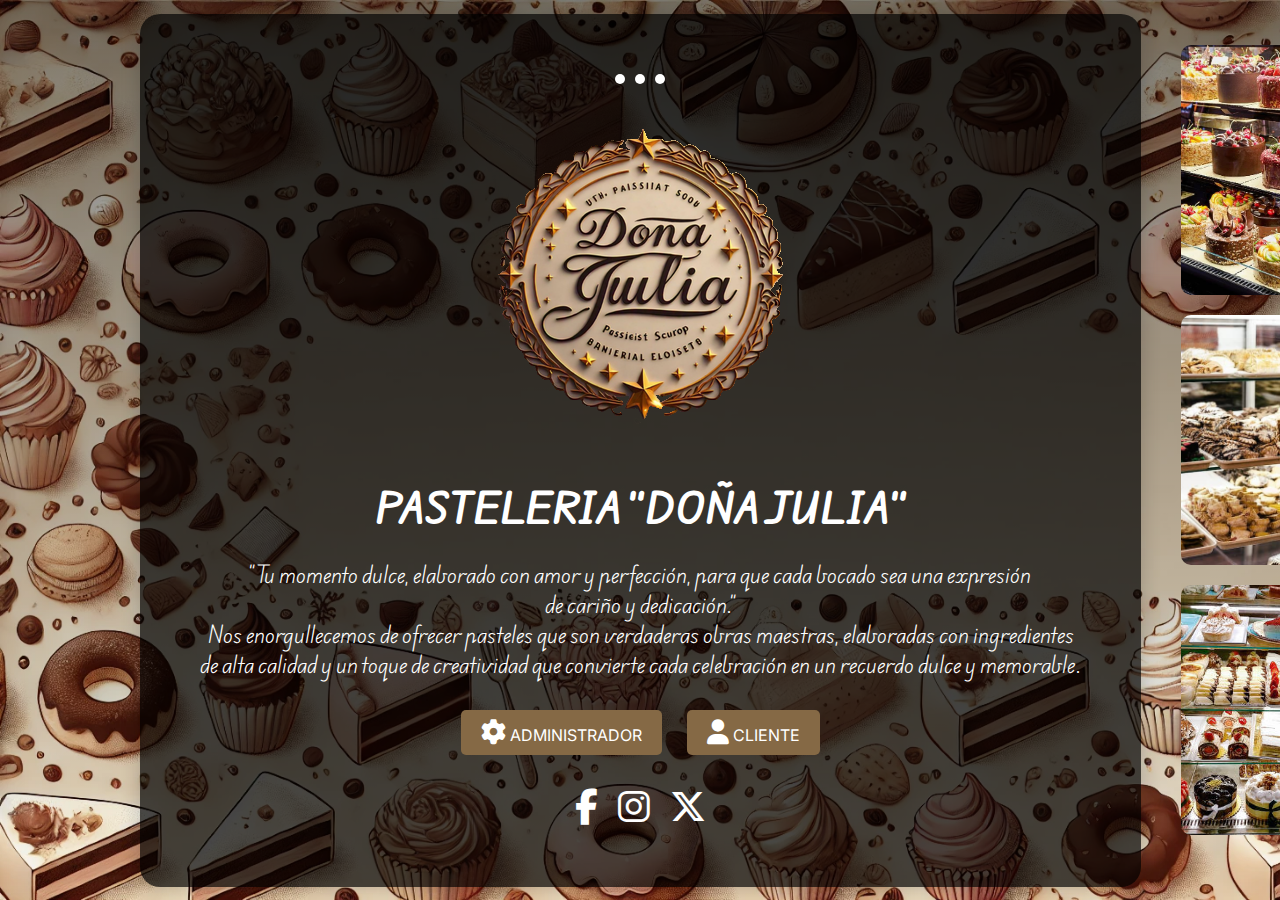
<file: INTEGRADOR/html/index.html>
<!DOCTYPE html>
<html lang="en">
<head>
    <meta charset="UTF-8">
    <meta name="viewport" content="width=device-width, initial-scale=1.0">
    <link rel="stylesheet" href="../CSS/index.css">
    <link rel="stylesheet" href="https://cdnjs.cloudflare.com/ajax/libs/font-awesome/6.5.2/css/all.min.css">
    <title>Document</title>
</head>
<body>
    <section class="contenedor">
        <div class="contenido fade-in">
            <div class="linea-decorativa slide-up">
                <div class="circulo"></div>
                <div class="circulo"></div>
                <div class="circulo"></div>
            </div>
            <div class="left fade-in">
                <img src="../recursos/imagenes/LOGO.png" alt="Logo">
                <h1>PASTELERIA "DOÑA JULIA"</h1>
                <p>"Tu momento dulce, elaborado con amor y perfección, para que cada bocado sea una expresión<br>
                    de cariño y dedicación."<br> 
                    Nos enorgullecemos de ofrecer pasteles que son verdaderas obras maestras, elaboradas con ingredientes <br>
                    de alta calidad y un toque de creatividad que convierte cada celebración en un recuerdo dulce y memorable.</p>
                <div class="botones">
                    <button onclick="window.location.href='../html/portadacolaborador.html'"><i class="fa-solid fa-gear"></i> ADMINISTRADOR</button>
                    <button onclick="window.location.href='../html/login-cliente.html'"><i class="fa-solid fa-user"></i> CLIENTE</button>

                </div>
                <script src="../js/index.js"></script>
                <div class="redes slide-up">
                    <a href="#"><i class="fa-brands fa-facebook-f fa-xl"></i></a>
                    <a href="#"><i class="fa-brands fa-instagram fa-xl"></i></a>
                    <a href="#"><i class="fa-brands fa-x-twitter fa-xl"></i></a>
                </div>
                <div class="contene-fotos">
                    <img src="../recursos/imagenes/img1.jpg" alt="Imagen 1"> 
                    <img src="../recursos/imagenes/img2.jpg" alt="Imagen 2"> 
                    <img src="../recursos/imagenes/img3.jpg" alt="Imagen 3"> 
                </div>
            </div>
        </div>
    </section>
    
</body>
</html>
</file>
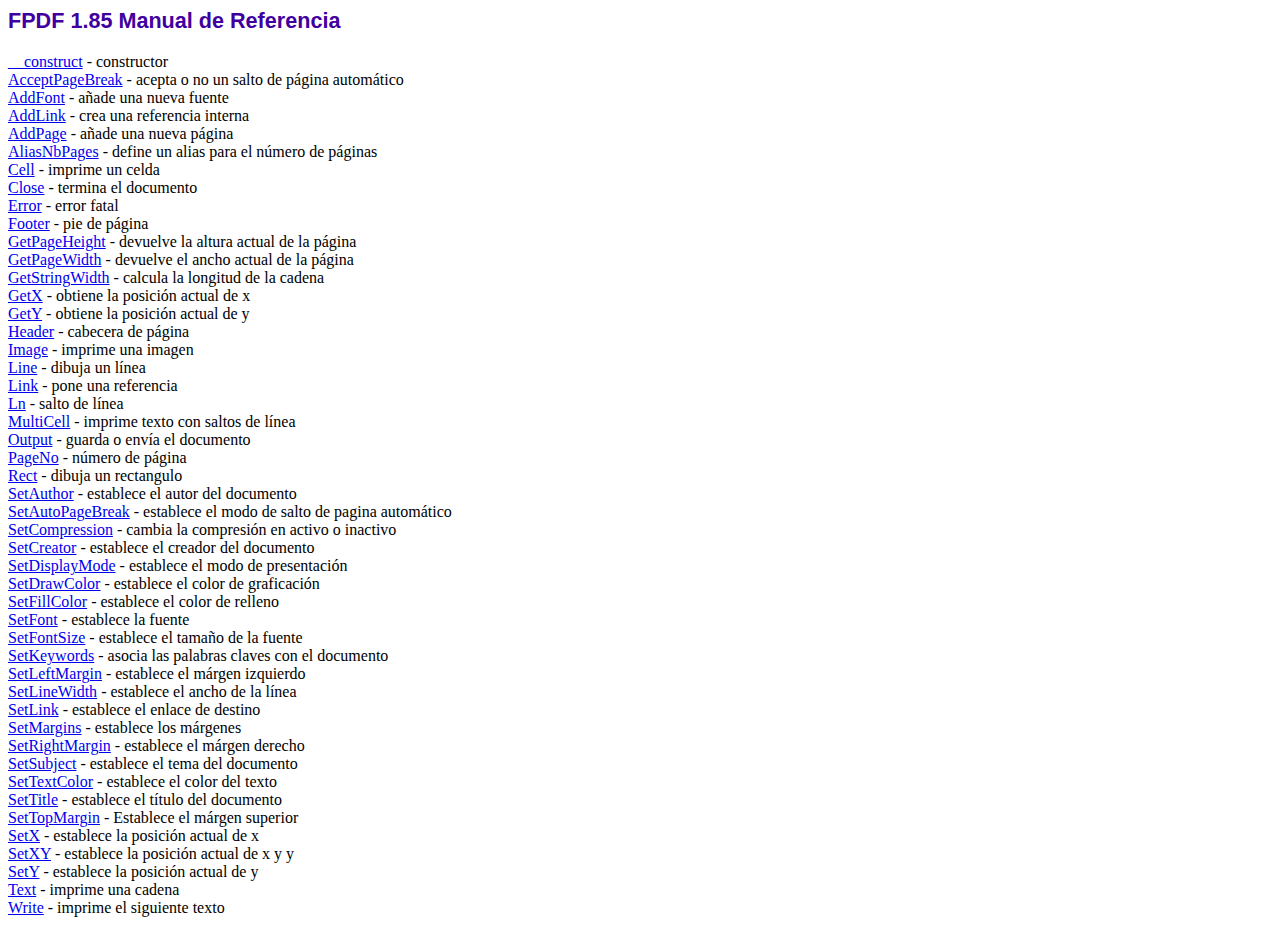
<file: INTEGRADOR/lib/fpdf/doc/index.htm>
<!DOCTYPE html PUBLIC "-//W3C//DTD HTML 4.01 Transitional//EN">
<html>
<head>
<meta http-equiv="Content-Type" content="text/html; charset=ISO-8859-1">
<title>FPDF 1.85 Manual de Referencia</title>
<link type="text/css" rel="stylesheet" href="../fpdf.css">
</head>
<body>
<h1>FPDF 1.85 Manual de Referencia</h1>
<a href="__construct.htm">__construct</a> - constructor<br>
<a href="acceptpagebreak.htm">AcceptPageBreak</a> - acepta o no un salto de p�gina autom�tico<br>
<a href="addfont.htm">AddFont</a> - a�ade una nueva fuente<br>
<a href="addlink.htm">AddLink</a> - crea una referencia interna<br>
<a href="addpage.htm">AddPage</a> - a�ade una nueva p�gina<br>
<a href="aliasnbpages.htm">AliasNbPages</a> - define un alias para el n�mero de p�ginas<br>
<a href="cell.htm">Cell</a> - imprime un celda<br>
<a href="close.htm">Close</a> - termina el documento<br>
<a href="error.htm">Error</a> - error fatal<br>
<a href="footer.htm">Footer</a> - pie de p�gina<br>
<a href="getpageheight.htm">GetPageHeight</a> - devuelve la altura actual de la p�gina<br>
<a href="getpagewidth.htm">GetPageWidth</a> - devuelve el ancho actual de la p�gina<br>
<a href="getstringwidth.htm">GetStringWidth</a> - calcula la longitud de la cadena<br>
<a href="getx.htm">GetX</a> - obtiene la posici�n actual de x<br>
<a href="gety.htm">GetY</a> - obtiene la posici�n actual de y<br>
<a href="header.htm">Header</a> - cabecera de p�gina<br>
<a href="image.htm">Image</a> - imprime una imagen<br>
<a href="line.htm">Line</a> - dibuja un l�nea<br>
<a href="link.htm">Link</a> - pone una referencia<br>
<a href="ln.htm">Ln</a> - salto de l�nea<br>
<a href="multicell.htm">MultiCell</a> - imprime texto con saltos de l�nea<br>
<a href="output.htm">Output</a> - guarda o env�a el documento<br>
<a href="pageno.htm">PageNo</a> - n�mero de p�gina<br>
<a href="rect.htm">Rect</a> - dibuja un rectangulo<br>
<a href="setauthor.htm">SetAuthor</a> - establece el autor del documento<br>
<a href="setautopagebreak.htm">SetAutoPageBreak</a> - establece el modo de salto de pagina autom�tico<br>
<a href="setcompression.htm">SetCompression</a> - cambia la compresi�n en activo o inactivo<br>
<a href="setcreator.htm">SetCreator</a> - establece el creador del documento<br>
<a href="setdisplaymode.htm">SetDisplayMode</a> - establece el modo de presentaci�n<br>
<a href="setdrawcolor.htm">SetDrawColor</a> - establece el color de graficaci�n<br>
<a href="setfillcolor.htm">SetFillColor</a> - establece el color de relleno<br>
<a href="setfont.htm">SetFont</a> - establece la fuente<br>
<a href="setfontsize.htm">SetFontSize</a> - establece el tama�o de la fuente<br>
<a href="setkeywords.htm">SetKeywords</a> - asocia las palabras claves con el documento<br>
<a href="setleftmargin.htm">SetLeftMargin</a> - establece el m�rgen izquierdo<br>
<a href="setlinewidth.htm">SetLineWidth</a> - establece el ancho de la l�nea<br>
<a href="setlink.htm">SetLink</a> - establece el enlace de destino<br>
<a href="setmargins.htm">SetMargins</a> - establece los m�rgenes<br>
<a href="setrightmargin.htm">SetRightMargin</a> - establece el m�rgen derecho<br>
<a href="setsubject.htm">SetSubject</a> - establece el tema del documento<br>
<a href="settextcolor.htm">SetTextColor</a> - establece el color del texto<br>
<a href="settitle.htm">SetTitle</a> - establece el t�tulo del documento<br>
<a href="settopmargin.htm">SetTopMargin</a> - Establece el m�rgen superior<br>
<a href="setx.htm">SetX</a> - establece la posici�n actual de x<br>
<a href="setxy.htm">SetXY</a> - establece la posici�n actual de x y y<br>
<a href="sety.htm">SetY</a> - establece la posici�n actual de y<br>
<a href="text.htm">Text</a> - imprime una cadena<br>
<a href="write.htm">Write</a> - imprime el siguiente texto<br>
</body>
</html>
</file>
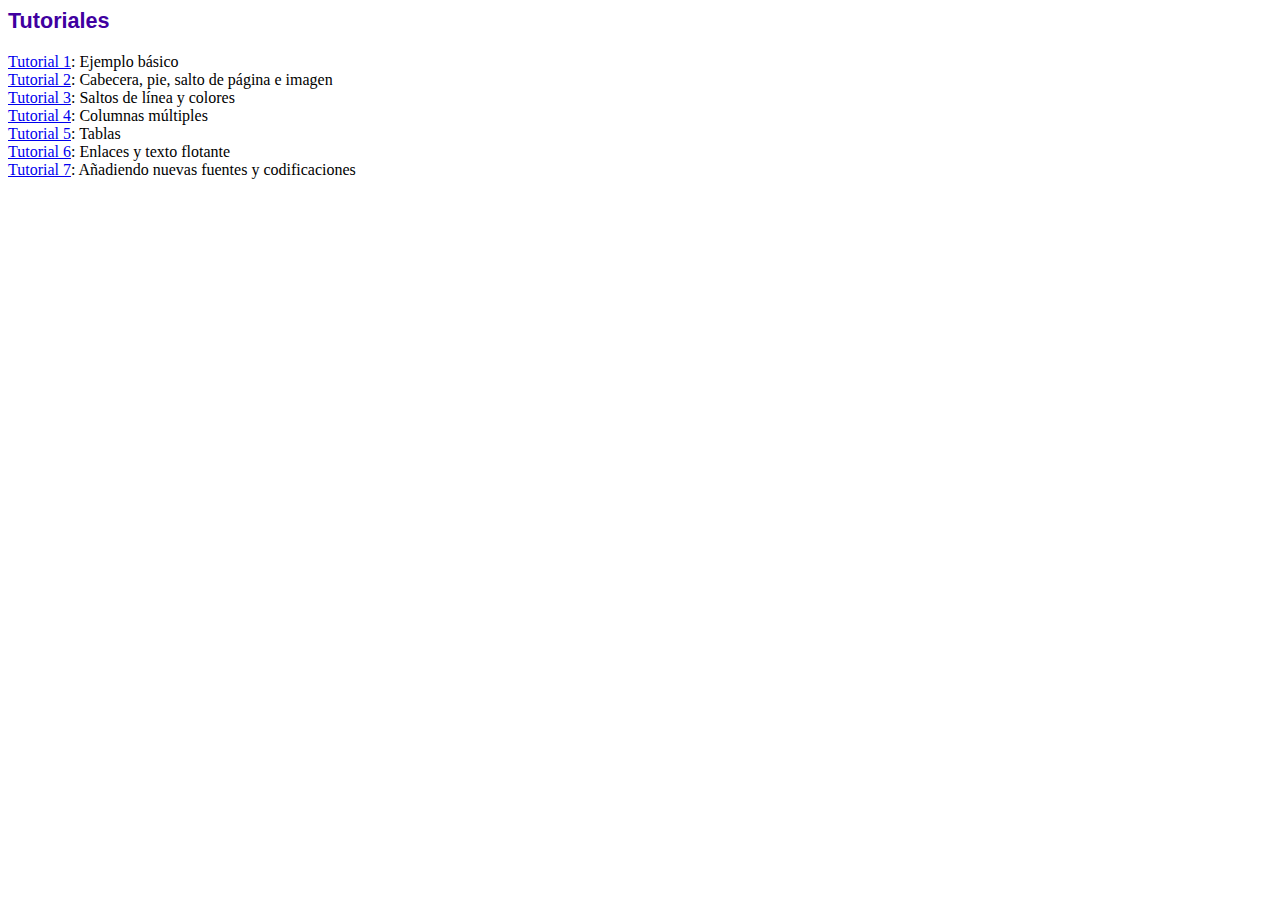
<file: INTEGRADOR/lib/fpdf/tutorial/index.htm>
<!DOCTYPE html PUBLIC "-//W3C//DTD HTML 4.01 Transitional//EN">
<html>
<head>
<meta http-equiv="Content-Type" content="text/html; charset=ISO-8859-1">
<title>Tutoriales</title>
<link type="text/css" rel="stylesheet" href="../fpdf.css">
</head>
<body>
<h1>Tutoriales</h1>
<ul style="list-style-type:none; margin-left:0; padding-left:0">
<li><a href="tuto1.htm">Tutorial 1</a>: Ejemplo b�sico</li>
<li><a href="tuto2.htm">Tutorial 2</a>: Cabecera, pie, salto de p�gina e imagen</li>
<li><a href="tuto3.htm">Tutorial 3</a>: Saltos de l�nea y colores</li>
<li><a href="tuto4.htm">Tutorial 4</a>: Columnas m�ltiples</li>
<li><a href="tuto5.htm">Tutorial 5</a>: Tablas</li>
<li><a href="tuto6.htm">Tutorial 6</a>: Enlaces y texto flotante</li>
<li><a href="tuto7.htm">Tutorial 7</a>: A�adiendo nuevas fuentes y codificaciones</li>
</ul>
</body>
</html>
</file>
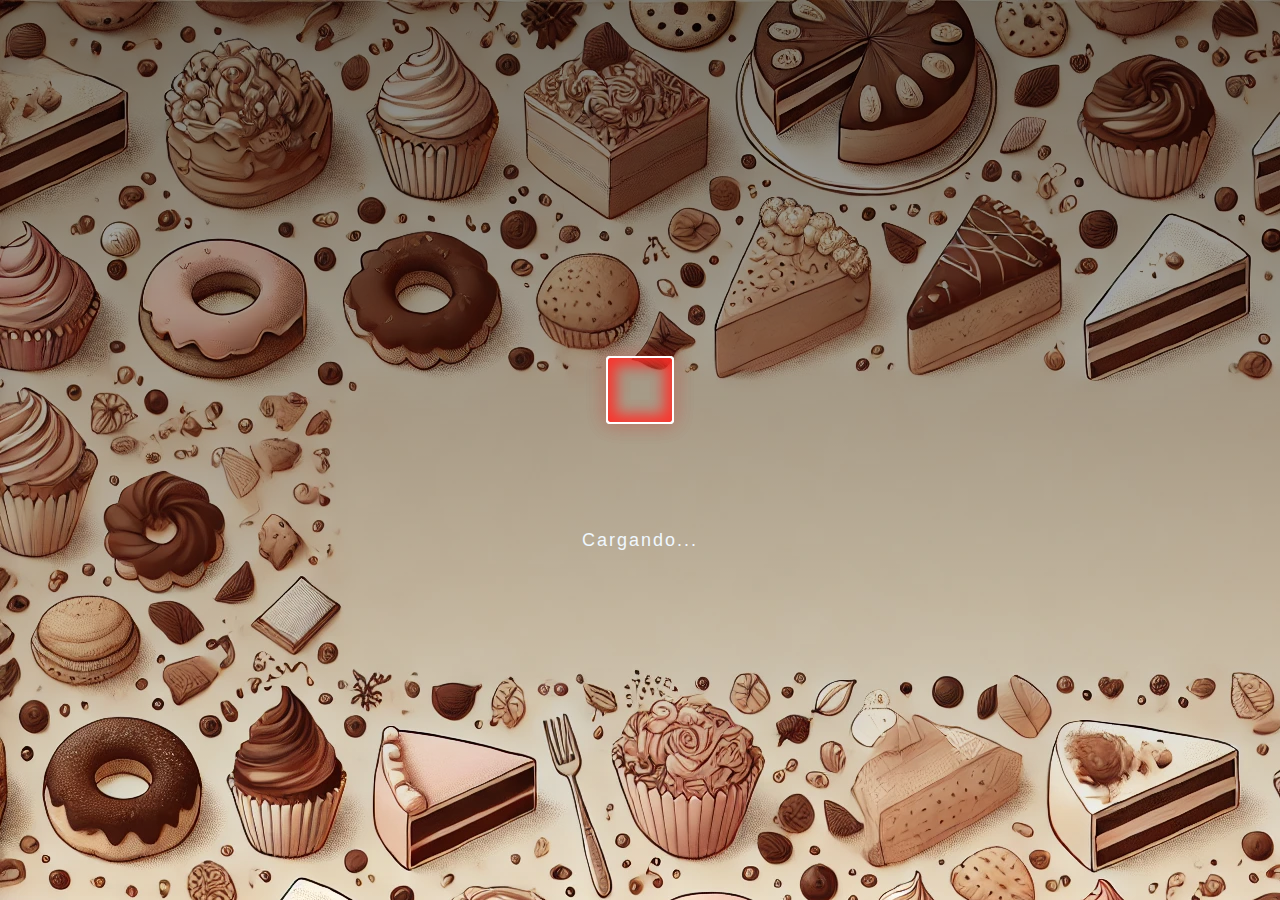
<file: INTEGRADOR/html/Carga.html>
<!DOCTYPE html>
<html lang="es">
<head>
    <meta charset="UTF-8">
    <meta name="viewport" content="width=device-width, initial-scale=1.0">
    <title>Cargando en forma de pastel</title>
    <link rel="stylesheet" href="../CSS/carga.css">
</head>
<body>
    <div class="container">
        <div class="cubo">
            <span></span>
            <span></span>
            <span></span>
            <span></span>
            <span></span>
            <span></span>
        </div>
        <div class="loading">
            <div>
                <h1>Cargando...</h1>
            </div>
        </div>
    </div>
    <script src="../js/carga.js"></script> 
</body>
</html>
</file>
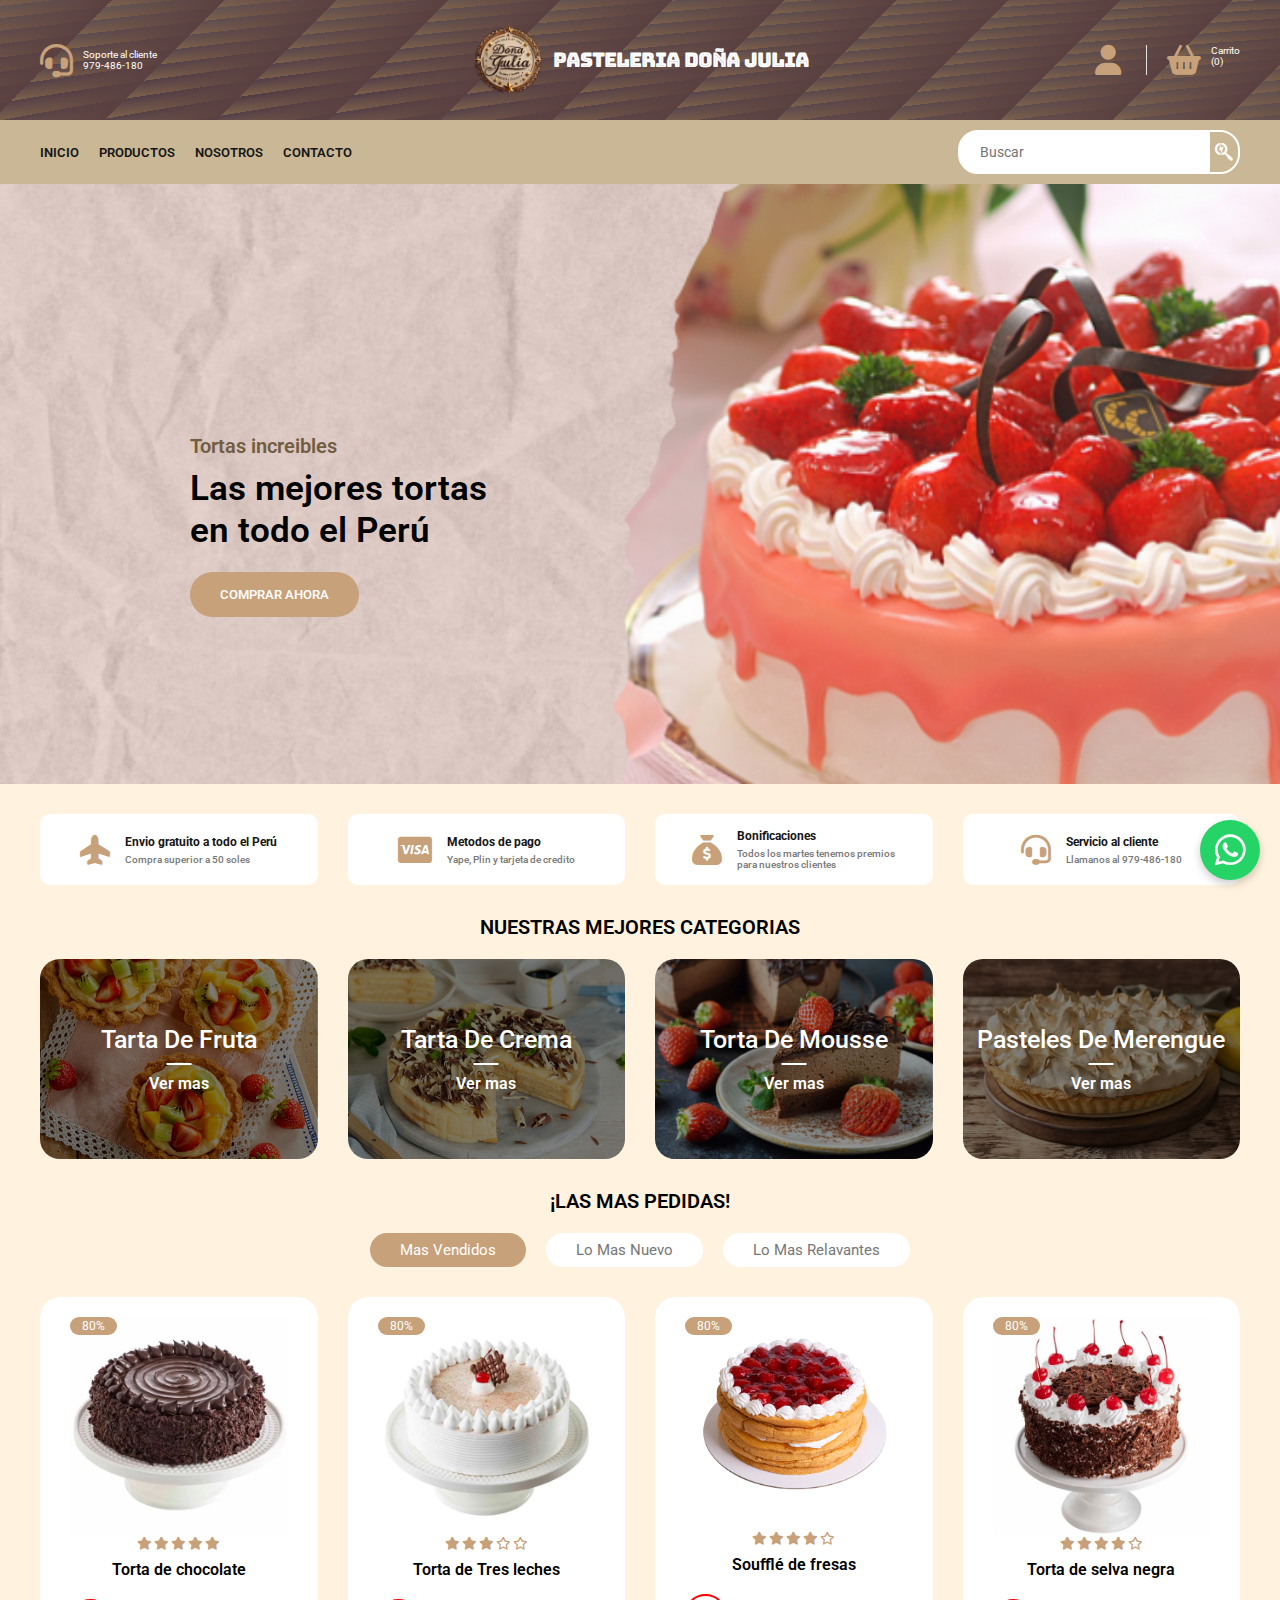
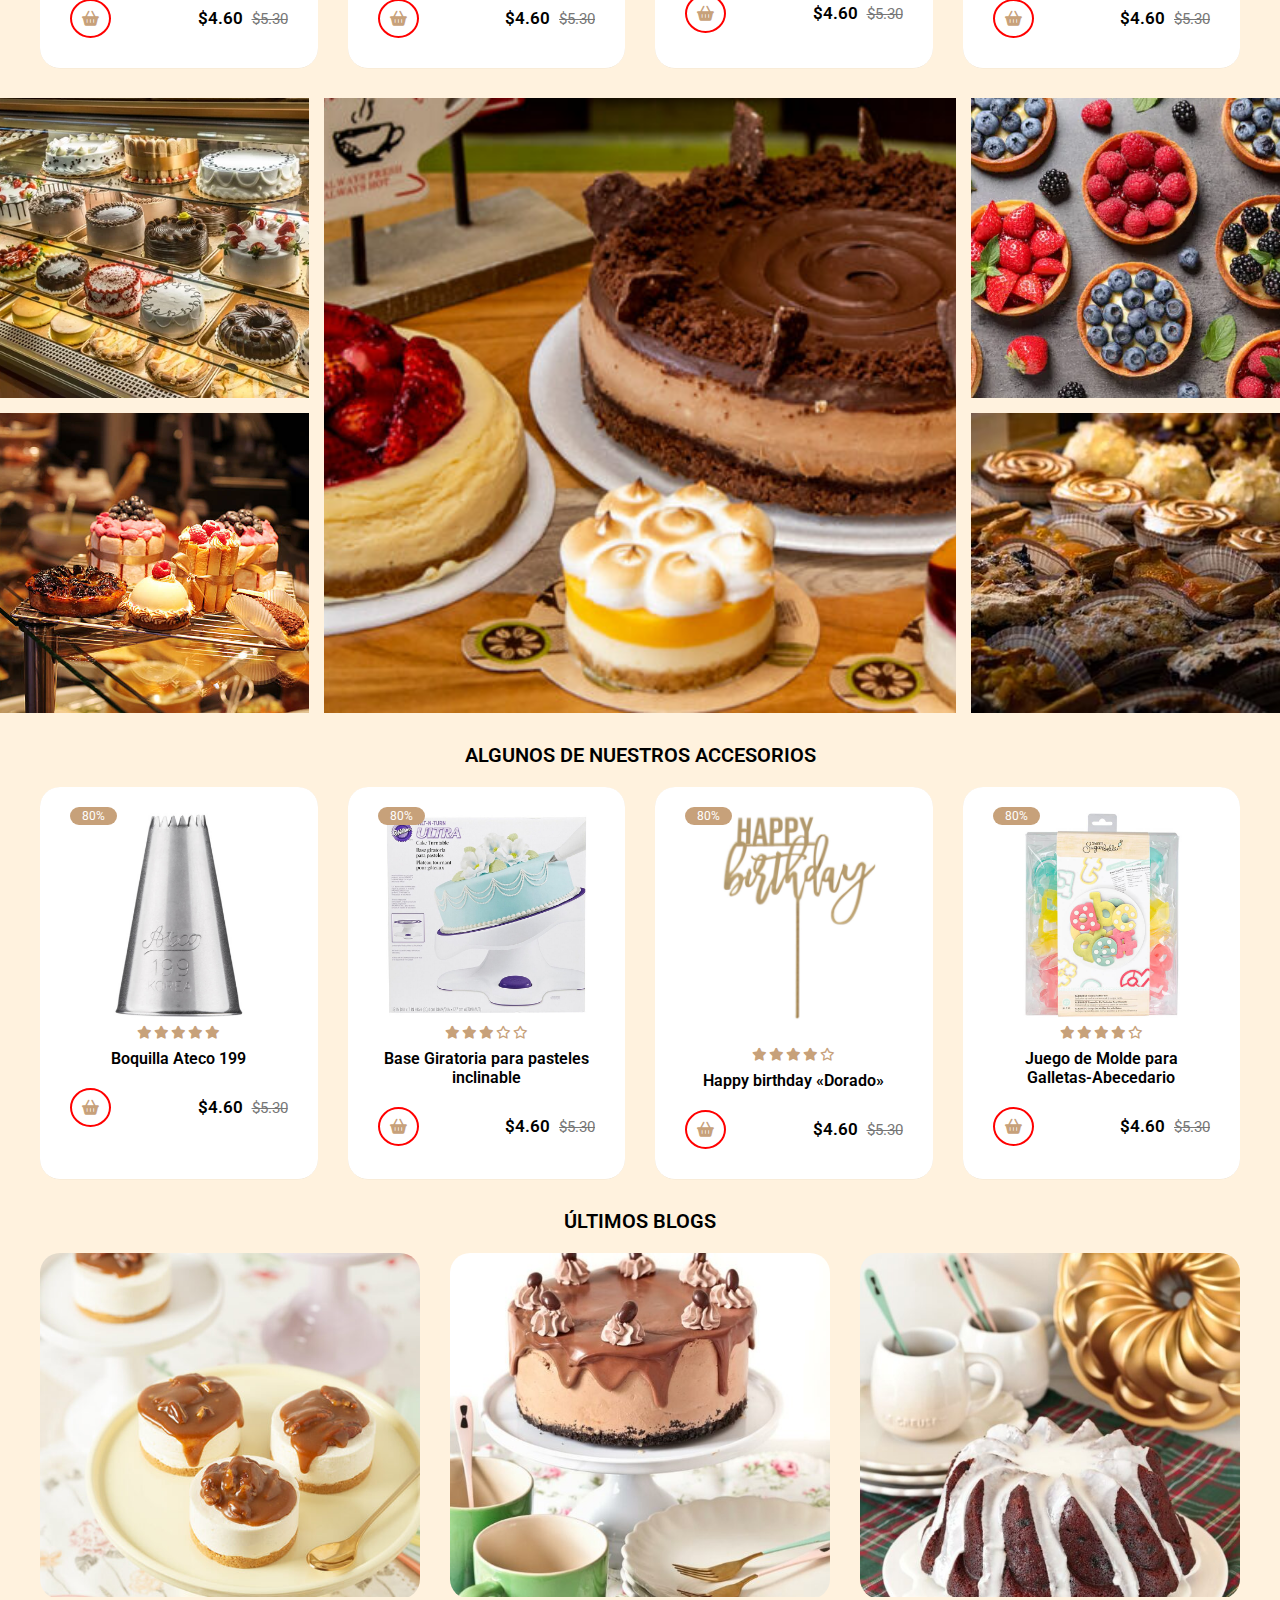
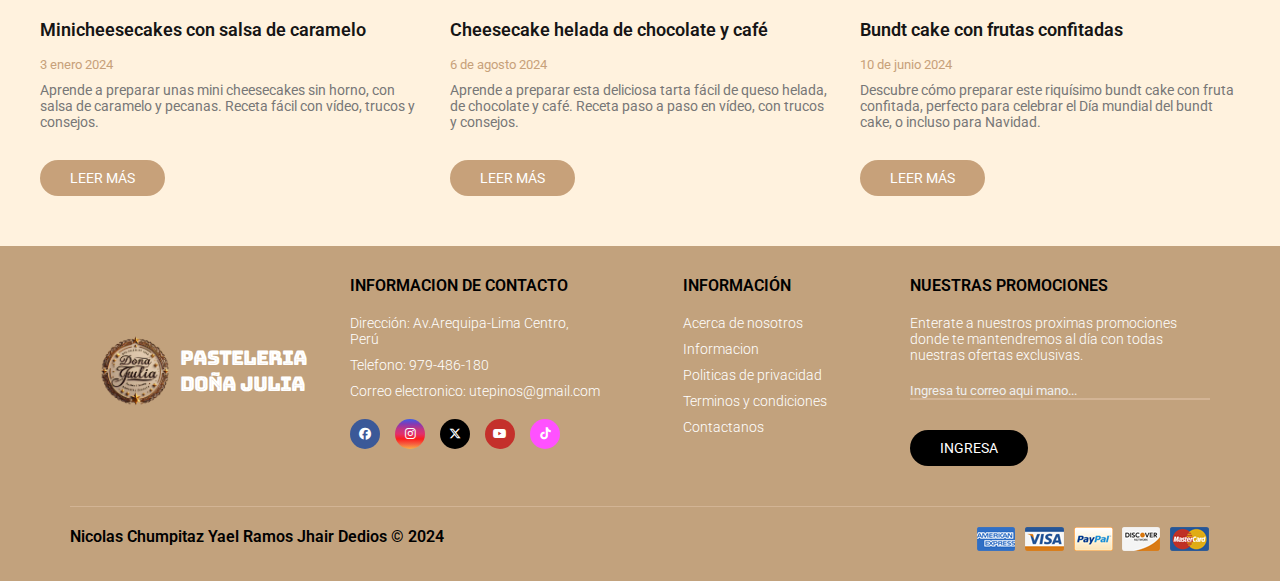
<file: INTEGRADOR/html/cliente.html>
<!DOCTYPE html>
<html lang="en">
<head>
    <meta charset="UTF-8">
    <meta name="viewport" content="width=device-width, initial-scale=1.0">
    <link rel="stylesheet" href="../CSS/cliente.css">
    <link rel="stylesheet" href="https://cdnjs.cloudflare.com/ajax/libs/font-awesome/6.5.0/css/all.min.css">
    <script src="../js/index.js"></script>
<title>Doña Julia</title>
</head>
<body>
    <header>
        <div class="container-hero">
            <div class="container hero">
                <div class="customer-support">
                    <i class="fa-solid fa-headset"></i>
                    <div class="content-customar-support">
                        <span class="text">Soporte al cliente</span><br>
                        <span class="number">979-486-180</span>
                    </div>
                </div>
                <div class="container-logo">
                    <img src="../recursos/imagenes/LOGO.png">
                    <h1 class="logo"><a href="index.html">PASTELERIA DOÑA JULIA</a></h1>
                </div>
                
                <div class="container-user">
                    <!-- Aca es para cuando se haga cliek en el icono de usario -->

                    <a href="login-cliente.html"><i class="fa-solid fa-user"></i></a>
                    
                    <i class="fa-solid fa-basket-shopping"></i>
                    <div class="content-shopping-cart">
                        <span class="text">Carrito</span>
                        <span class="number">(0)</span>
                    </div>
                </div>
            </div>
        </div>

        <div class="container-navbar">
        <nav class="navbar container">
            <i class="fa-solid fa-bars"></i>
            <ul class="menu">
                <li><a href="cliente.html">Inicio</a></li>
                <li><a href="productos.html">Productos</a></li>
                <li><a href="nosotros.html">Nosotros</a></li>
                <li><a href="nosotros.html">Contacto</a></li>
            </ul>
            <form class="search-form">
                <input type="search" placeholder="Buscar">
                <button class="btn-search">
                    <i class="fa-brands fa-searchengin"></i>
                </button>
            </form>
        </nav>
    </div>
    </header>
    <section class="banner">
        <div class="content-banner">
            <p>Tortas increibles</p>
            <h2>Las mejores tortas <br>
                en todo el Perú</h2>
            <a href="productos.html">Comprar ahora</a>
        </div>
    </section>
    <main class="main-content">
        <section class="container container-features">
            <div class="card-feature">
                <i class="fa-solid fa-plane-up"></i>
                <div class="feature-content">
                    <span>Envio gratuito a todo el Perú</span>
                    <p>Compra superior a 50 soles</p>
                </div>
            </div>
            <div class="card-feature">
                <i class="fa-brands fa-cc-visa"></i>
                <div class="feature-content">
                    <span>Metodos de pago</span>
                    <p>Yape, Plin y tarjeta de credito</p>
                </div>
            </div>
            <div class="card-feature">
                <i class="fa-solid fa-sack-dollar"></i>
                <div class="feature-content">
                    <span>Bonificaciones</span>
                    <p>Todos los martes tenemos premios <br>
                        para nuestros clientes</p>
                </div>
            </div>
            <div class="card-feature">
                <i class="fa-solid fa-headset"></i>
                <div class="feature-content">
                    <span>Servicio al cliente</span>
                    <p>Llamanos al 979-486-180</p>
                </div>
            </div>
        </section>
        <section class="container top-categories">
            <h1 class="heading-1">NUESTRAS MEJORES CATEGORIAS</h1>
            <div class="container-categories">
                <div class="card-category category-noca" onclick="">
                    <p>Tarta de fruta</p>
                    <span>Ver mas</span>
                </div>  
                <div class="card-category category-fresas">
                    <p>Tarta de crema</p>
                    <span>Ver mas</span>
                </div>  
                <div class="card-category category-drip">
                    <p>Torta de mousse</p>
                    <span>Ver mas</span>
                </div>  
                <div class="card-category category-leches">
                    <p>Pasteles de merengue</p>
                    <span>Ver mas</span>
                </div>  
            </div>
        </section>
        <section class="container top-products">
            <h1 class="heading-1">¡LAS MAS PEDIDAS!</h1>
            <div class="container-options">
                <span class="active">Mas vendidos</span>
                <span>lo mas Nuevo</span>
                <span>Lo mas relavantes</span>
            </div>

            <div class="container-products">
                <div class="card-product">
                    <div class="container-img">
                        <img src="../recursos/imagenes/choco.webp" alt="Torta de chocolate">
                        <span class="discount">80%</span>
                        <div class="button-group">
                        <span>
                            <i class="fa-regular fa-eye"></i>
                        </span> 
                        <span>
                            <i class="fa-regular fa-heart"></i>
                        </span> 
                        <span>
                            <i class="fa-solid fa-code-compare"></i>
                        </span>
                        </div>
                    </div>
                    <div class="content-card-product">
                        <div class="stars">
                            <i class="fa-solid fa-star"></i>
                            <i class="fa-solid fa-star"></i>
                            <i class="fa-solid fa-star"></i>
                            <i class="fa-solid fa-star"></i>
                            <i class="fa-solid fa-star"></i>
                        </div>
                        <h3>Torta de chocolate</h3>
                        <span class="add-cart">
                            <i class="fa-solid fa-basket-shopping"></i>
                        </span>
                        <p class="price">$4.60 <span>$5.30</span></p>
                    </div>
                </div>
                <div class="card-product">
                    <div class="container-img">
                        <img src="../recursos/imagenes/leche.webp" alt="Torta tres leches">
                        <span class="discount">80%</span>
                        <div class="button-group">
                        <span>
                            <i class="fa-regular fa-eye"></i>
                        </span> 
                        <span>
                            <i class="fa-regular fa-heart"></i>
                        </span> 
                        <span>
                            <i class="fa-solid fa-code-compare"></i>
                        </span>
                        </div>
                    </div>
                    <div class="content-card-product">
                        <div class="stars">
                            <i class="fa-solid fa-star"></i>
                            <i class="fa-solid fa-star"></i>
                            <i class="fa-solid fa-star"></i>
                            <i class="fa-regular fa-star"></i>
                            <i class="fa-regular fa-star"></i>
                        </div>
                        <h3>Torta de Tres leches</h3>
                        <span class="add-cart">
                            <i class="fa-solid fa-basket-shopping"></i>
                        </span>
                        <p class="price">$4.60 <span>$5.30</span></p>
                    </div>
                </div>
                <div class="card-product">
                    <div class="container-img">
                        <img src="../recursos/imagenes/fresa.png" alt="Soufflé de fresas">
                        <span class="discount">80%</span>
                        <br>
                        <br>
                        <br>
                        <div class="button-group">
                        <span>
                            <i class="fa-regular fa-eye"></i>
                        </span> 
                        <span>
                            <i class="fa-regular fa-heart"></i>
                        </span> 
                        <span>
                            <i class="fa-solid fa-code-compare"></i>
                        </span>
                        </div>
                    </div>
                    <div class="content-card-product">
                        <div class="stars">
                            <i class="fa-solid fa-star"></i>
                            <i class="fa-solid fa-star"></i>
                            <i class="fa-solid fa-star"></i>
                            <i class="fa-solid fa-star"></i>
                            <i class="fa-regular fa-star"></i>
                        </div>
                        <h3>Soufflé de fresas</h3>
                        <span class="add-cart">
                            <i class="fa-solid fa-basket-shopping"></i>
                        </span>
                        <p class="price">$4.60 <span>$5.30</span></p>
                    </div>
                </div>
                <div class="card-product">
                    <div class="container-img">
                        <img src="../recursos/imagenes/selva.webp" alt="Torta selva negra">
                        <span class="discount">80%</span>
                        <div class="button-group">
                        <span>
                            <i class="fa-regular fa-eye"></i>
                        </span> 
                        <span>
                            <i class="fa-regular fa-heart"></i>
                        </span> 
                        <span>
                            <i class="fa-solid fa-code-compare"></i>
                        </span>
                        </div>
                    </div>
                    <div class="content-card-product">
                        <div class="stars">
                            <i class="fa-solid fa-star"></i>
                            <i class="fa-solid fa-star"></i>
                            <i class="fa-solid fa-star"></i>
                            <i class="fa-solid fa-star"></i>
                            <i class="fa-regular fa-star"></i>
                        </div>
                        <h3>Torta de selva negra</h3>
                        <span class="add-cart">
                            <i class="fa-solid fa-basket-shopping"></i>
                        </span>
                        <p class="price">$4.60 <span>$5.30</span></p>
                    </div>
                </div>
            </div>
        </section>
        <section class="gallery">
            <img 
            src="../recursos/imagenes/imag1.jpg" 
            alt="Gallery Img1" 
            class="gallery-img-1"
            /><img
            src="../recursos/imagenes/imag2.webp" 
            alt="Gallery Img2" 
            class="gallery-img-2"
            /><img
            src="../recursos/imagenes/imag5.jpg" 
            alt="Gallery Img3" 
            class="gallery-img-3"
            /><img
            src="../recursos/imagenes/imag4.avif" 
            alt="Gallery Img4" 
            class="gallery-img-4"
            /><img
            src="../recursos/imagenes/imag3.jpg" 
            alt="Gallery Img5" 
            class="gallery-img-5"
            />
        </section>
        <section class="container top-products">
            <h1 class="heading-1">ALGUNOS DE NUESTROS ACCESORIOS</h1>

            <div class="container-products">
                <div class="card-product">
                    <div class="container-img">
                        <img src="../recursos/imagenes/BOQUILLA.jpg" alt="Torta de chocolate">
                        <span class="discount">80%</span>
                        <div class="button-group">
                        <span>
                            <i class="fa-regular fa-eye"></i>
                        </span> 
                        <span>
                            <i class="fa-regular fa-heart"></i>
                        </span> 
                        <span>
                            <i class="fa-solid fa-code-compare"></i>
                        </span>
                        </div>
                    </div>
                    <div class="content-card-product">
                        <div class="stars">
                            <i class="fa-solid fa-star"></i>
                            <i class="fa-solid fa-star"></i>
                            <i class="fa-solid fa-star"></i>
                            <i class="fa-solid fa-star"></i>
                            <i class="fa-solid fa-star"></i>
                        </div>
                        <h3>Boquilla Ateco 199</h3>
                        <span class="add-cart">
                            <i class="fa-solid fa-basket-shopping"></i>
                        </span>
                        <p class="price">$4.60 <span>$5.30</span></p>
                    </div>
                </div>
                <div class="card-product">
                    <div class="container-img">
                        <img src="../recursos/imagenes/BASE.jpg" alt="Torta tres leches">
                        <span class="discount">80%</span>
                        <div class="button-group">
                        <span>
                            <i class="fa-regular fa-eye"></i>
                        </span> 
                        <span>
                            <i class="fa-regular fa-heart"></i>
                        </span> 
                        <span>
                            <i class="fa-solid fa-code-compare"></i>
                        </span>
                        </div>
                    </div>
                    <div class="content-card-product">
                        <div class="stars">
                            <i class="fa-solid fa-star"></i>
                            <i class="fa-solid fa-star"></i>
                            <i class="fa-solid fa-star"></i>
                            <i class="fa-regular fa-star"></i>
                            <i class="fa-regular fa-star"></i>
                        </div>
                        <h3 style="text-align: center;">Base Giratoria para pasteles inclinable</h3>
                        <span class="add-cart">
                            <i class="fa-solid fa-basket-shopping"></i>
                        </span>
                        <p class="price">$4.60 <span>$5.30</span></p>
                    </div>
                </div>
                <div class="card-product">
                    <div class="container-img">
                        <img src="../recursos/imagenes/topper.jpg" alt="Soufflé de fresas">
                        <span class="discount">80%</span>
                        <br>
                        <br>
                        <br>
                        <div class="button-group">
                        <span>
                            <i class="fa-regular fa-eye"></i>
                        </span> 
                        <span>
                            <i class="fa-regular fa-heart"></i>
                        </span> 
                        <span>
                            <i class="fa-solid fa-code-compare"></i>
                        </span>
                        </div>
                    </div>
                    <div class="content-card-product">
                        <div class="stars">
                            <i class="fa-solid fa-star"></i>
                            <i class="fa-solid fa-star"></i>
                            <i class="fa-solid fa-star"></i>
                            <i class="fa-solid fa-star"></i>
                            <i class="fa-regular fa-star"></i>
                        </div>
                        <h3>Happy birthday «Dorado»</h3>
                        <span class="add-cart">
                            <i class="fa-solid fa-basket-shopping"></i>
                        </span>
                        <p class="price">$4.60 <span>$5.30</span></p>
                    </div>
                </div>
                <div class="card-product">
                    <div class="container-img">
                        <img src="../recursos/imagenes/juego.jpg" alt="Torta selva negra">
                        <span class="discount">80%</span>
                        <div class="button-group">
                        <span>
                            <i class="fa-regular fa-eye"></i>
                        </span> 
                        <span>
                            <i class="fa-regular fa-heart"></i>
                        </span> 
                        <span>
                            <i class="fa-solid fa-code-compare"></i>
                        </span>
                        </div>
                    </div>
                    <div class="content-card-product">
                        <div class="stars">
                            <i class="fa-solid fa-star"></i>
                            <i class="fa-solid fa-star"></i>
                            <i class="fa-solid fa-star"></i>
                            <i class="fa-solid fa-star"></i>
                            <i class="fa-regular fa-star"></i>
                        </div>
                        <h3 style="text-align: center;">Juego de Molde para Galletas-Abecedario</h3>
                        <span class="add-cart">
                            <i class="fa-solid fa-basket-shopping"></i>
                        </span>
                        <p class="price">$4.60 <span>$5.30</span></p>
                    </div>
                </div>
            </div>
        </section>
        <section class="container blogs">
            <h1 class="heading-1">ÚLTIMOS BLOGS</h1>
                <div class="container-blogs">
                    <div class="card-blog">
                        <div class="container-img">
                            <img src="../recursos/imagenes/ch1.jpg" alt="Imagen Blog 1">
                            <div class="button-group-blog">
                                <span>
                                    <i class="fa-brands fa-searchengin"></i>
                                </span>
                                <span>
                                    <i class="fa-solid fa-link"></i>
                                </span>
                            </div>
                        </div>
                        <div class="content-blog">
                            <h3>Minicheesecakes con salsa de caramelo</h3>
                            <span>3 enero 2024</span>
                            <p>
                                Aprende a preparar unas mini cheesecakes sin 
                                horno, con salsa de caramelo y pecanas. Receta 
                                fácil con vídeo, trucos y consejos.
                            </p>
                            <div class="btn-read-more">Leer más</div>
                        </div>
                    </div>
                    <div class="card-blog">
                        <div class="container-img">
                            <img src="../recursos/imagenes/helada.jpg" alt="Imagen Blog 2">
                            <div class="button-group-blog">
                                <span>
                                    <i class="fa-brands fa-searchengin"></i>
                                </span>
                                <span>
                                    <i class="fa-solid fa-link"></i>
                                </span>
                            </div>
                        </div>
                        <div class="content-blog">
                            <h3>Cheesecake helada de chocolate y café</h3>
                            <span>6 de agosto 2024</span>
                            <p>
                                Aprende a preparar esta deliciosa tarta fácil de 
                                queso helada, de chocolate y café. Receta paso
                                a paso en vídeo, con trucos y consejos.
                            </p>
                            <div class="btn-read-more">Leer más</div>
                        </div>
                    </div>
                    <div class="card-blog">
                        <div class="container-img">
                            <img src="../recursos/imagenes/cake.jpg" alt="Imagen Blog 3">
                            <div class="button-group-blog">
                                <span>
                                    <i class="fa-brands fa-searchengin"></i>
                                </span>
                                <span>
                                    <i class="fa-solid fa-link"></i>
                                </span>
                            </div>
                        </div>
                        <div class="content-blog">
                            <h3>Bundt cake con frutas confitadas</h3>
                            <span>10 de junio 2024</span>
                            <p>
                                Descubre cómo preparar este riquísimo bundt 
                                cake con fruta confitada, perfecto para celebrar
                                 el Día mundial del bundt cake, o incluso para 
                                 Navidad.
                            </p>
                            <div class="btn-read-more">Leer más</div>
                        </div>
                    </div>
                </div>   
        </section>
    </main>
    <footer class="footer">
        <div class="container container-footer">
            <div class="menu-footer">
                <div class="container-logo">
                    <img src="../recursos/imagenes/LOGO.png">
                    <h1 class="logo"><a href="index.html">PASTELERIA DOÑA JULIA</a></h1>
                </div>
                <div class="contact-info">
                    <p class="title-footer">Informacion de contacto</p>
                    <ul>
                        <li>Dirección: Av.Arequipa-Lima Centro, Perú</li>
                        <li>Telefono: 979-486-180</li>
                        <li>Correo electronico: utepinos@gmail.com</li>
                    </ul>
                    <div class="social-icons">
                        <span class="facebook"><i class="fa-brands fa-facebook"></i></span>
                        <span class="instagram"><i class="fa-brands fa-instagram"></i></span>
                        <span class="twitter"><i class="fa-brands fa-x-twitter"></i></span>
                        <span class="youtube"><i class="fa-brands fa-youtube"></i></span>
                        <span class="tiktok"><i class="fa-brands fa-tiktok"></i></span>
                    </div>
                </div>
                <div class="information">
                    <p class="title-footer">Información</p>
                        <ul>
                            <li><a href="#"></a>Acerca de nosotros</li>
                            <li><a href="#"></a>Informacion</li>
                            <li><a href="#"></a>Politicas de privacidad</li>
                            <li><a href="#"></a>Terminos y condiciones</li>
                            <li><a href="#"></a>Contactanos </li>
                        </ul>
                </div>
                <div class="newletter">
                    <p class="title-footer">NUESTRAS PROMOCIONES</p>
                    <div class="content">
                        <p>
                            Enterate a nuestros proximas promociones donde te mantendremos al 
                            día con todas nuestras ofertas exclusivas.
                        </p>
                        <input type="email" placeholder="Ingresa tu correo aqui mano...">
                        <button>INGRESA</button>
                    </div>
                </div>
            </div>
            <div class="copyright">
                <p>
                    Nicolas Chumpitaz Yael Ramos Jhair Dedios &copy; 2024
                </p>
                <img src="../recursos/imagenes/payment.png" alt="">
            </div>
        </div>
    </footer>
</body>
<div class="whatsapp-container">
    <div class="whatsapp-button">
        <a href="https://wa.me/1234567890" target="_blank">
            <i class="fa-brands fa-whatsapp"></i>
        </a>
    </div>
</div>
</html>
</file>
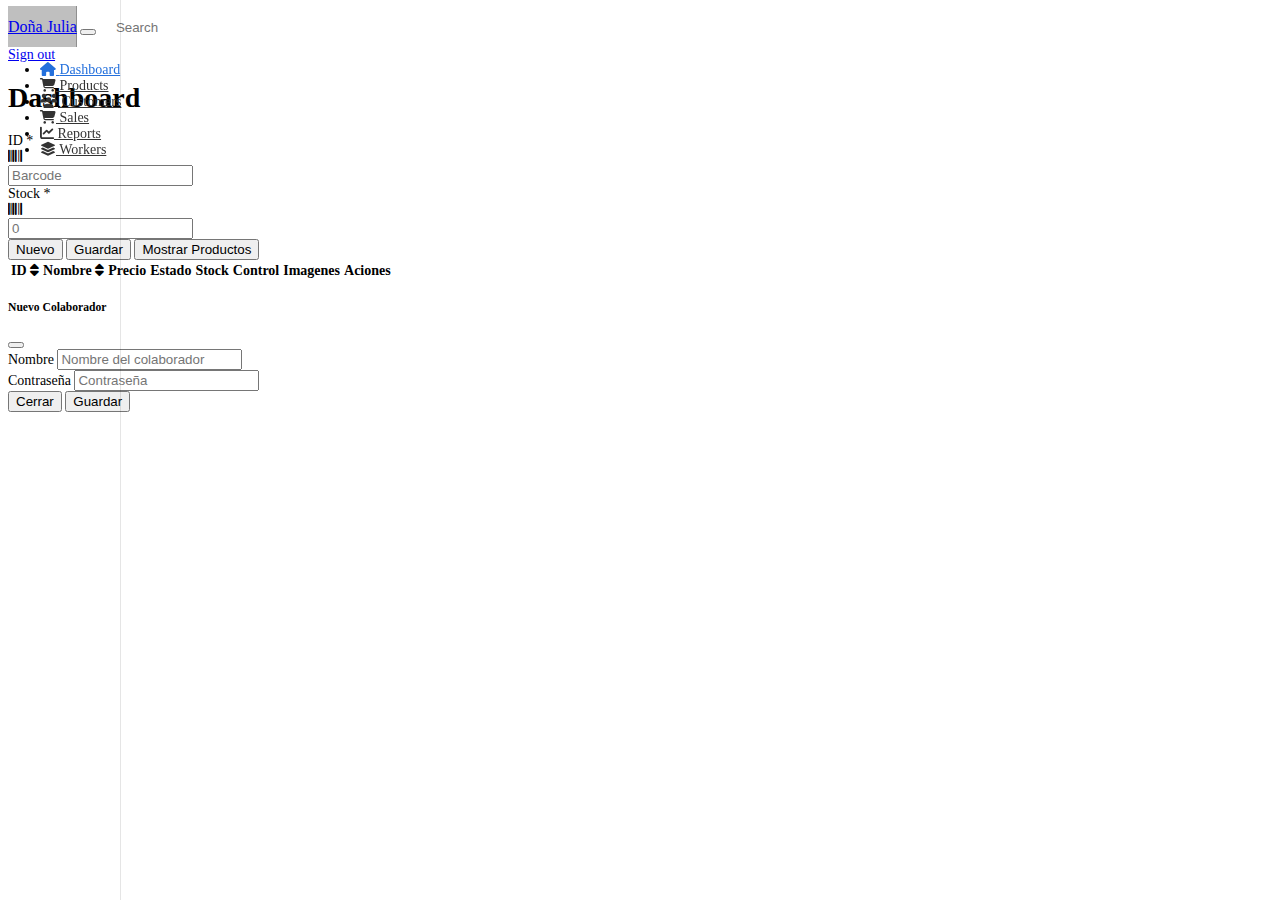
<file: INTEGRADOR/html/control_ventas.html>
<!DOCTYPE html>
<html lang="en">
<head>
    <meta charset="UTF-8">
    <meta name="viewport" content="width=device-width, initial-scale=1.0">
    <link href="https://cdn.jsdelivr.net/npm/bootstrap@5.0.2/dist/css/bootstrap.min.css" rel="stylesheet" integrity="sha384-EVSTQN3/azprG1Anm3QDgpJLIm9Nao0Yz1ztcQTwFspd3yD65VohhpuuCOmLASjC" crossorigin="anonymous">
    <link href="../CSS/dashboard.css" rel="stylesheet">
    <link rel="canonical" href="https://getbootstrap.com/docs/5.0/examples/dashboard/">
    <link rel="stylesheet" href="https://cdnjs.cloudflare.com/ajax/libs/font-awesome/6.5.2/css/all.min.css">
    <title>Document</title>
    <style>
        .bd-placeholder-img {
          font-size: 1.125rem;
          text-anchor: middle;
          -webkit-user-select: none;
          -moz-user-select: none;
          user-select: none;
        }

        @media (min-width: 768px) {
          .bd-placeholder-img-lg {
            font-size: 3.5rem;
          }
        }

        .product-image {
            max-width: 50px;
            max-height: 50px;
        }
    </style>
</head>
<body>
    
    <header class="navbar navbar-dark sticky-top bg-dark flex-md-nowrap p-0 shadow">
      <a class="navbar-brand col-md-3 col-lg-2 me-0 px-3" href="#">Doña Julia</a>
      <button class="navbar-toggler position-absolute d-md-none collapsed" type="button" data-bs-toggle="collapse" data-bs-target="#sidebarMenu" aria-controls="sidebarMenu" aria-expanded="false" aria-label="Toggle navigation">
        <span class="navbar-toggler-icon"></span>
      </button>
      <input class="form-control form-control-dark w-100" type="text" placeholder="Search" aria-label="Search">
      <div class="navbar-nav">
        <div class="nav-item text-nowrap">
          <a class="nav-link px-3" href="index.html">Sign out</a>
        </div>
      </div>
    </header>
    
    <div class="container-fluid">
      <div class="row">
        <nav id="sidebarMenu" class="col-md-3 col-lg-2 d-md-block bg-light sidebar collapse">
          <div class="position-sticky pt-3">
            <ul class="nav flex-column">
              <li class="nav-item">
                <a class="nav-link active" aria-current="page" href="administrador.html">
                    <i class="fa-solid fa-house"></i>
                  <span data-feather="home"></span>
                  Dashboard
                </a>
              </li>
             
              <li class="nav-item">
                <a class="nav-link" href="control_ventas.html">
                  <span data-feather="shopping-cart"></span>
                  <i class="fa fa-shopping-cart"></i>
                  Products
                </a>
              </li>
              <li class="nav-item">
                <a class="nav-link" href="admi_clientes.html">
                  <span data-feather="users"></span>
                  <i class="fa fa-users"></i>
                  Customers
                </a>
              </li>
              <li class="nav-item">
                <a class="nav-link" href="ventas.html">
                  <span data-feather="users"></span>
                  <i class="fas fa-shopping-cart"></i>
                  Sales
                </a>
              </li>
              <li class="nav-item">
                <a class="nav-link" href="#">
                  <span data-feather="bar-chart-2"></span>
                  <i class="fa fa-chart-line"></i>
                  Reports
                </a>
              </li>
              <li class="nav-item">
                <a class="nav-link" href="colaboradores.html">
                  <span data-feather="layers"></span>
                  <i class="fa fa-layer-group"></i>
                  Workers
                </a>
              </li>
            </ul>
    
          </div>
        </nav>
    
        <main class="col-md-9 ms-sm-auto col-lg-10 px-md-4">
          <div class="d-flex justify-content-between flex-wrap flex-md-nowrap align-items-center pt-3 pb-2 mb-3 border-bottom">
            <h1 class="h2">Dashboard</h1>
          </div>

          <form id="frmProductos" autocomplete="off">
            <div class="card mb-2">
                <div class="card-body">
                    <input type="hidden" id="id_product" name="id_product">
                    <div class="row">
                        <div class="col-md-3">
                            <label for="">ID <span class="text-danger">*</span></label>
                            <div class="input-group mb-3">
                                <div class="input-group-prepend">
                                    <span class="input-group-text"><i class="fas fa-barcode"></i></span>
                                </div>
                                <input type="text" class="form-control" id="barcode" name="barcode" placeholder="Barcode">
                            </div>
                        </div>
                        
                        <div class="col-md-2">
                            <label for="">Stock <span class="text-danger">*</span></label>
                            <div class="input-group mb-3">
                                <div class="input-group-prepend">
                                    <span class="input-group-text"><i class="fas fa-barcode"></i></span>
                                </div>
                                <input type="text" class="form-control" id="stock" name="stock" placeholder="0">
                            </div>
                        </div>
                    </div>
                </div>
                <div class="card-footer text-right">
                  <button type="button" class="btn btn-danger" id="myModal" data-bs-toggle="modal" data-bs-target="#myModal">Nuevo</button>
                    <button type="submit" class="btn btn-primary" id="btn-save">Guardar</button>
                    <button type="button" class="btn btn-primary" id="btnMostrarProductos">Mostrar Productos</button>
                </div>
            </div>
          </form>
            <!-- Tabla de clientes -->
            <table class="table table-striped table-bordered">
              <thead class="table-dark">
                  <tr>
                      <th style="cursor: pointer;">ID <i class="fa fa-sort"></i></th>
                      <th style="cursor: pointer;">Nombre <i class="fa fa-sort"></i></th>
                      <th>Precio</th>
                      <th>Estado</th>
                      <th>Stock</th>
                      <th>Control</th>
                      <th>Imagenes</th>
                      <th>Aciones</th>

                  </tr>
              </thead>
              <tbody id="clientesBody">
                  <!-- Los datos de los clientes se insertarán aquí -->
              </tbody>
              
            </table>

            

<script>
    document.querySelectorAll('.sell-btn').forEach(button => {
        button.addEventListener('click', function() {
            const row = this.closest('tr');
            const stockCell = row.querySelector('.stock');
            let stock = parseInt(stockCell.textContent);

            if (stock > 0) {
                stock--;
                stockCell.textContent = stock;
                row.setAttribute('data-stock', stock);
            } else {
                alert("No hay suficiente stock disponible.");
            }
        });
    });
</script>

</body>
</html>
<script>
// Función para filtrar los productos
function filterProducts() {
    // Obtener los valores de los campos de búsqueda
    const barcode = document.getElementById('barcode').value.toLowerCase();
    const nombre = document.getElementById('nombre').value.toLowerCase();
    const precio = document.getElementById('precio').value;
    const stock = document.getElementById('stock').value;

    // Obtener todas las filas de la tabla
    const tabla = document.getElementById('table_productos');
    const filas = tabla.getElementsByTagName('tbody')[0].getElementsByTagName('tr');

    // Recorrer todas las filas y mostrar/ocultar según los filtros
    for (let fila of filas) {
        const celdas = fila.getElementsByTagName('td');
        
        // Obtener los valores de cada celda
        const filaBarcodeId = celdas[0].textContent.toLowerCase();
        const filaNombre = celdas[1].textContent.toLowerCase();
        const filaPrecio = celdas[3].textContent.replace('S/', ''); // Eliminar el S/ del precio
        const filaStock = celdas[4].textContent;

        // Verificar si la fila cumple con todos los filtros activos
        const matchBarcode = filaBarcodeId.includes(barcode);
        const matchNombre = filaNombre.includes(nombre);
        const matchPrecio = precio === '' || filaPrecio === precio;
        const matchStock = stock === '' || filaStock === stock;

        // Mostrar u ocultar la fila según si cumple con todos los filtros
        if (matchBarcode && matchNombre && matchPrecio && matchStock) {
            fila.style.display = '';
        } else {
            fila.style.display = 'none';
        }
    }
}
// Agregar eventos de escucha a los campos de búsqueda
document.getElementById('barcode').addEventListener('input', filterProducts);
document.getElementById('nombre').addEventListener('input', filterProducts);
document.getElementById('precio').addEventListener('input', filterProducts);
document.getElementById('stock').addEventListener('input', filterProducts);

// Agregar evento al formulario para prevenir el envío
document.getElementById('frmProductos').addEventListener('submit', function(e) {
    e.preventDefault();
});

// Agregar evento al botón "Nuevo" para limpiar el formulario
document.getElementById('btn-nuevo').addEventListener('click', function() {
    document.getElementById('frmProductos').reset();
    filterProducts(); // Mostrar todos los productos nuevamente
});


</script>

<script src="../js/sumarProducto.js"></script>
<script src="../js/mostrar_producto.js"></script>

<!-- Modal -->
<div class="modal fade" id="myModal" tabindex="-1" aria-labelledby="myModalLabel" aria-hidden="true">
  <div class="modal-dialog">
      <div class="modal-content">
          <div class="modal-header">
              <h5 class="modal-title" id="myModalLabel">Nuevo Colaborador</h5>
              <button type="button" class="btn-close" data-bs-dismiss="modal" aria-label="Close"></button>
          </div>
          <div class="modal-body">
              <form>
                  <div class="mb-3">
                      <label for="nombre" class="form-label">Nombre</label>
                      <input type="text" class="form-control" id="nombre" placeholder="Nombre del colaborador">
                  </div>
                  <div class="mb-3">
                      <label for="contraseña" class="form-label">Contraseña</label>
                      <input type="password" class="form-control" id="contraseña" placeholder="Contraseña">
                  </div>
              </form>
          </div>
          <div class="modal-footer">
              <button type="button" class="btn btn-secondary" data-bs-dismiss="modal">Cerrar</button>
              <button type="button" class="btn btn-primary">Guardar</button>
          </div>
      </div>
  </div>
</div>

</body>
</html>
</file>
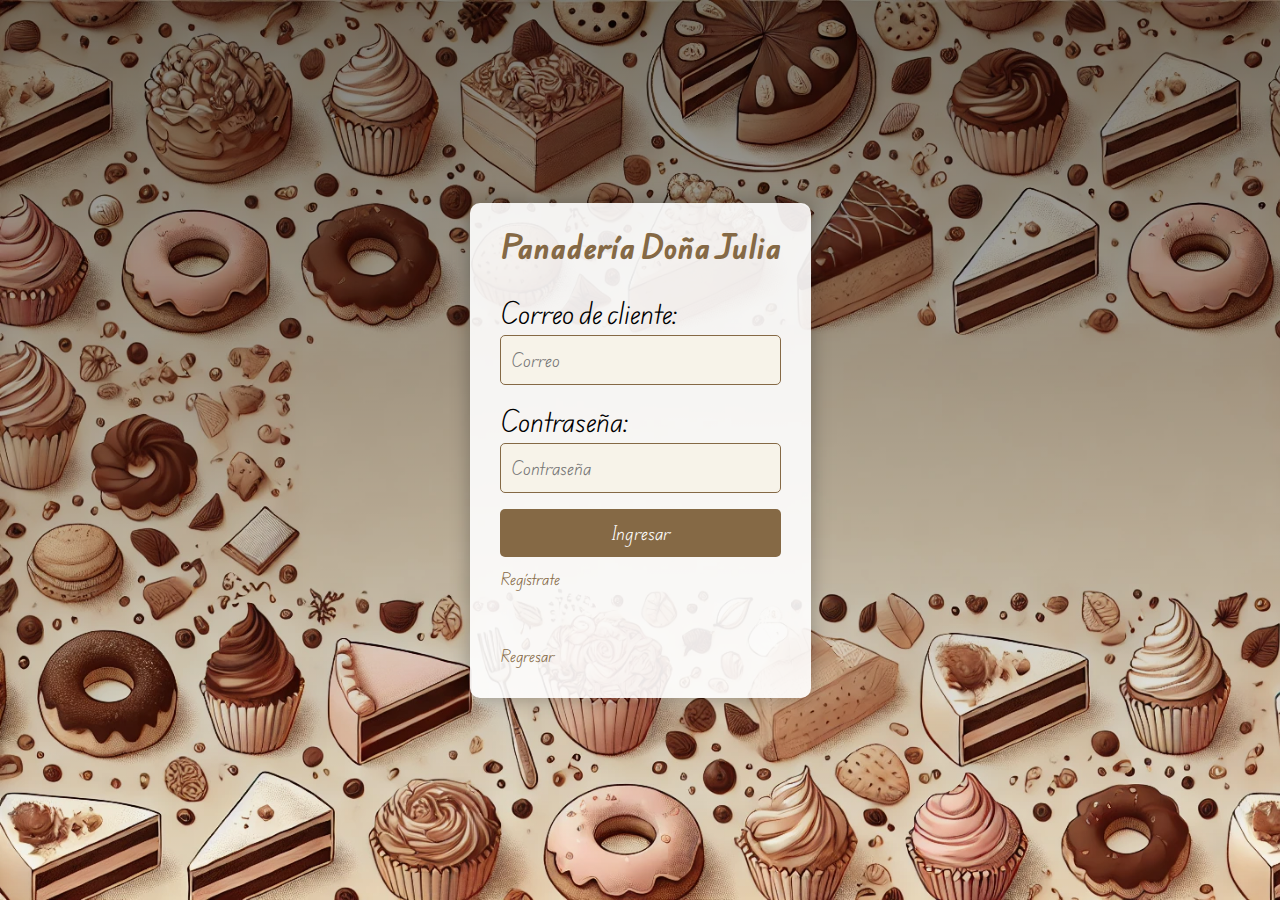
<file: INTEGRADOR/html/login-cliente.html>
<!DOCTYPE html>
<html lang="en">
<head>
    <meta charset="UTF-8">
    <meta name="viewport" content="width=device-width, initial-scale=1.0">
    <link rel="stylesheet" href="../CSS/index.css">
    <link rel="stylesheet" href="../CSS/portada-colaborador.css">
    <title>Login - Panadería Doña Julia</title>
</head>
<body>
    <div class="container">
        <div class="login-section">
            <form action="http://localhost/INTEGRADOR/php/login.php" method="POST">
                <h2>Panadería Doña Julia</h2>
                
                <!-- Contenedor para mostrar mensajes de error -->
                <div id="error-message" style="color: red; display: none;">
                    <!-- Este mensaje se mostrará si hay un error -->
                    Usuario o contraseña incorrectos.
                </div>

                <div class="usuario">
                    <p>Correo de cliente:</p>
                    <input type="email" name="cod_usuario" placeholder="Correo" required>
                </div>

                <div class="contrasena">
                    <p>Contraseña:</p>
                    <input type="password" name="contraseña" placeholder="Contraseña" required>
                </div>

                <input type="submit" value="Ingresar" name="Ingresar">

                <div class="links">
                    
                    <a class="atras" href="../html/registro-cliente.html">Regístrate</a><br>
                    <a class="atras" href="../html/index.html">Regresar</a>
                </div>
            </form>
        </div>
    </div>

    
</body>
</html>
</file>
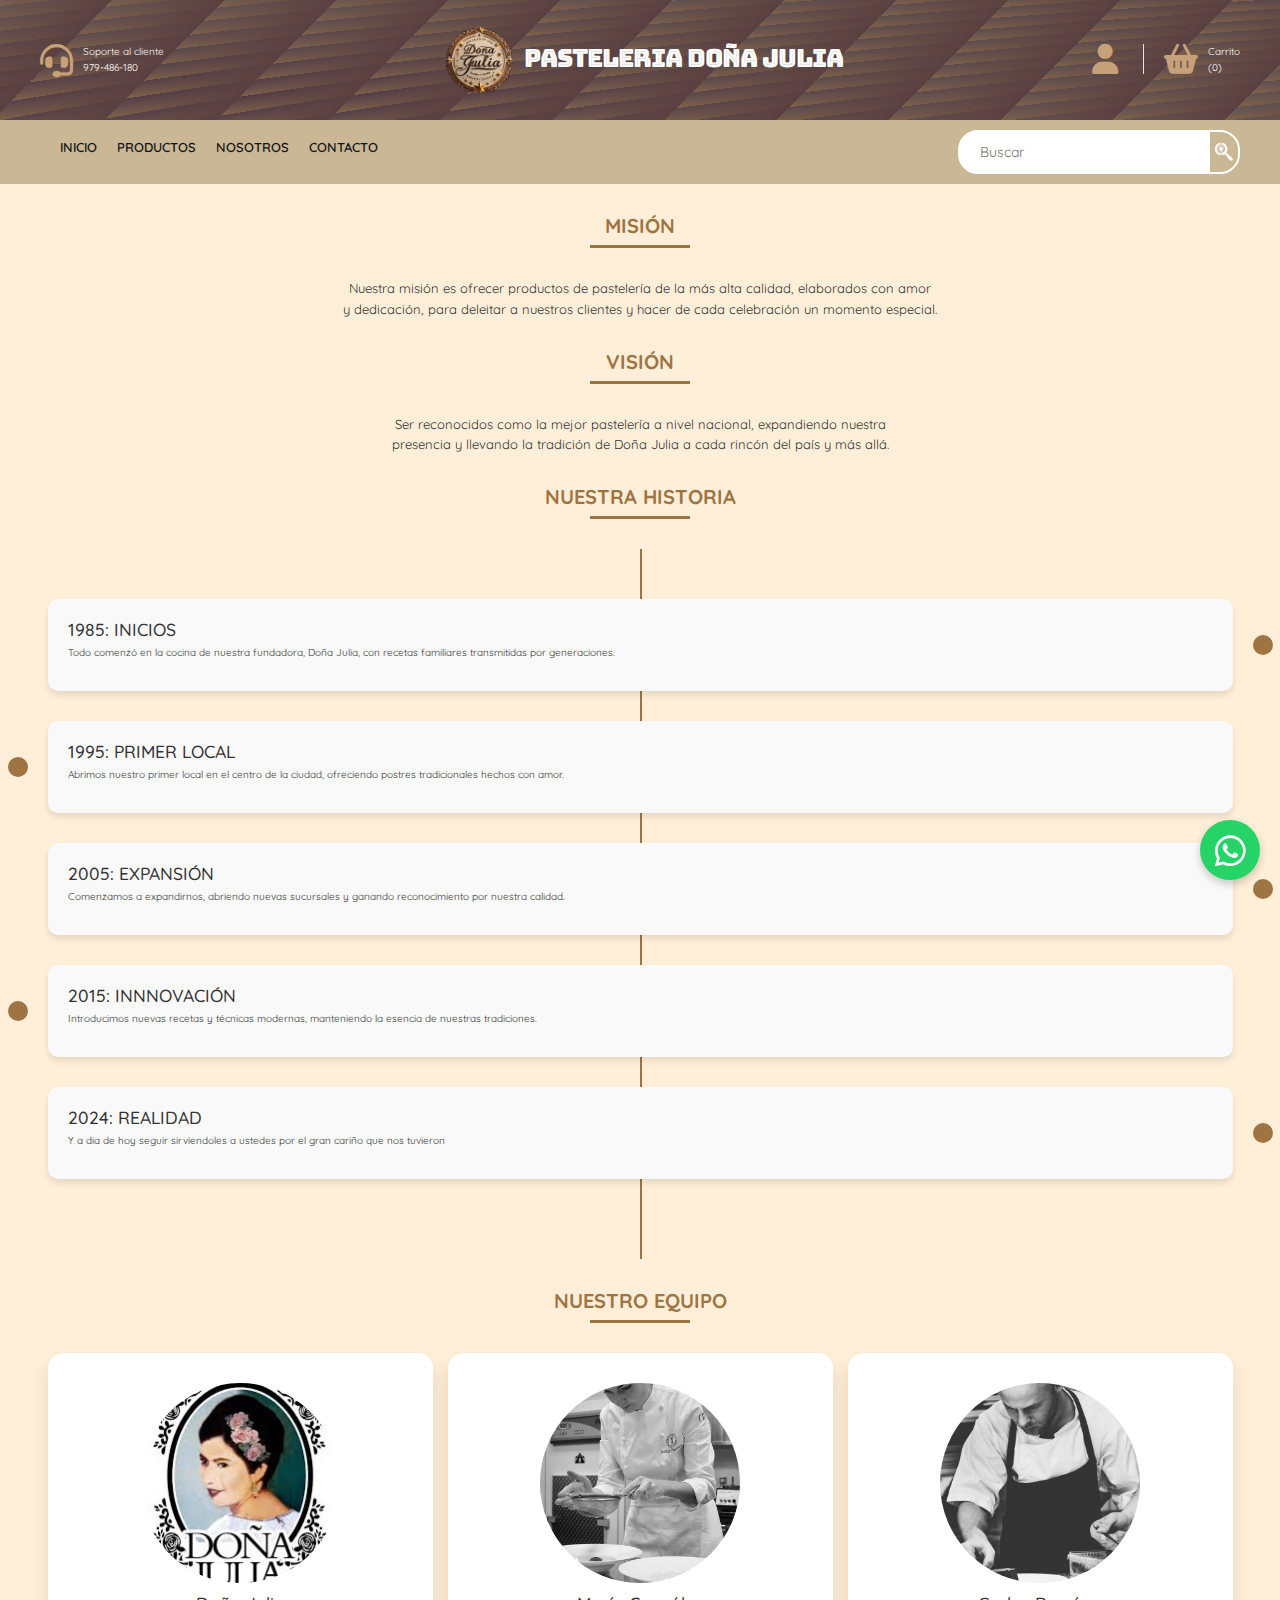
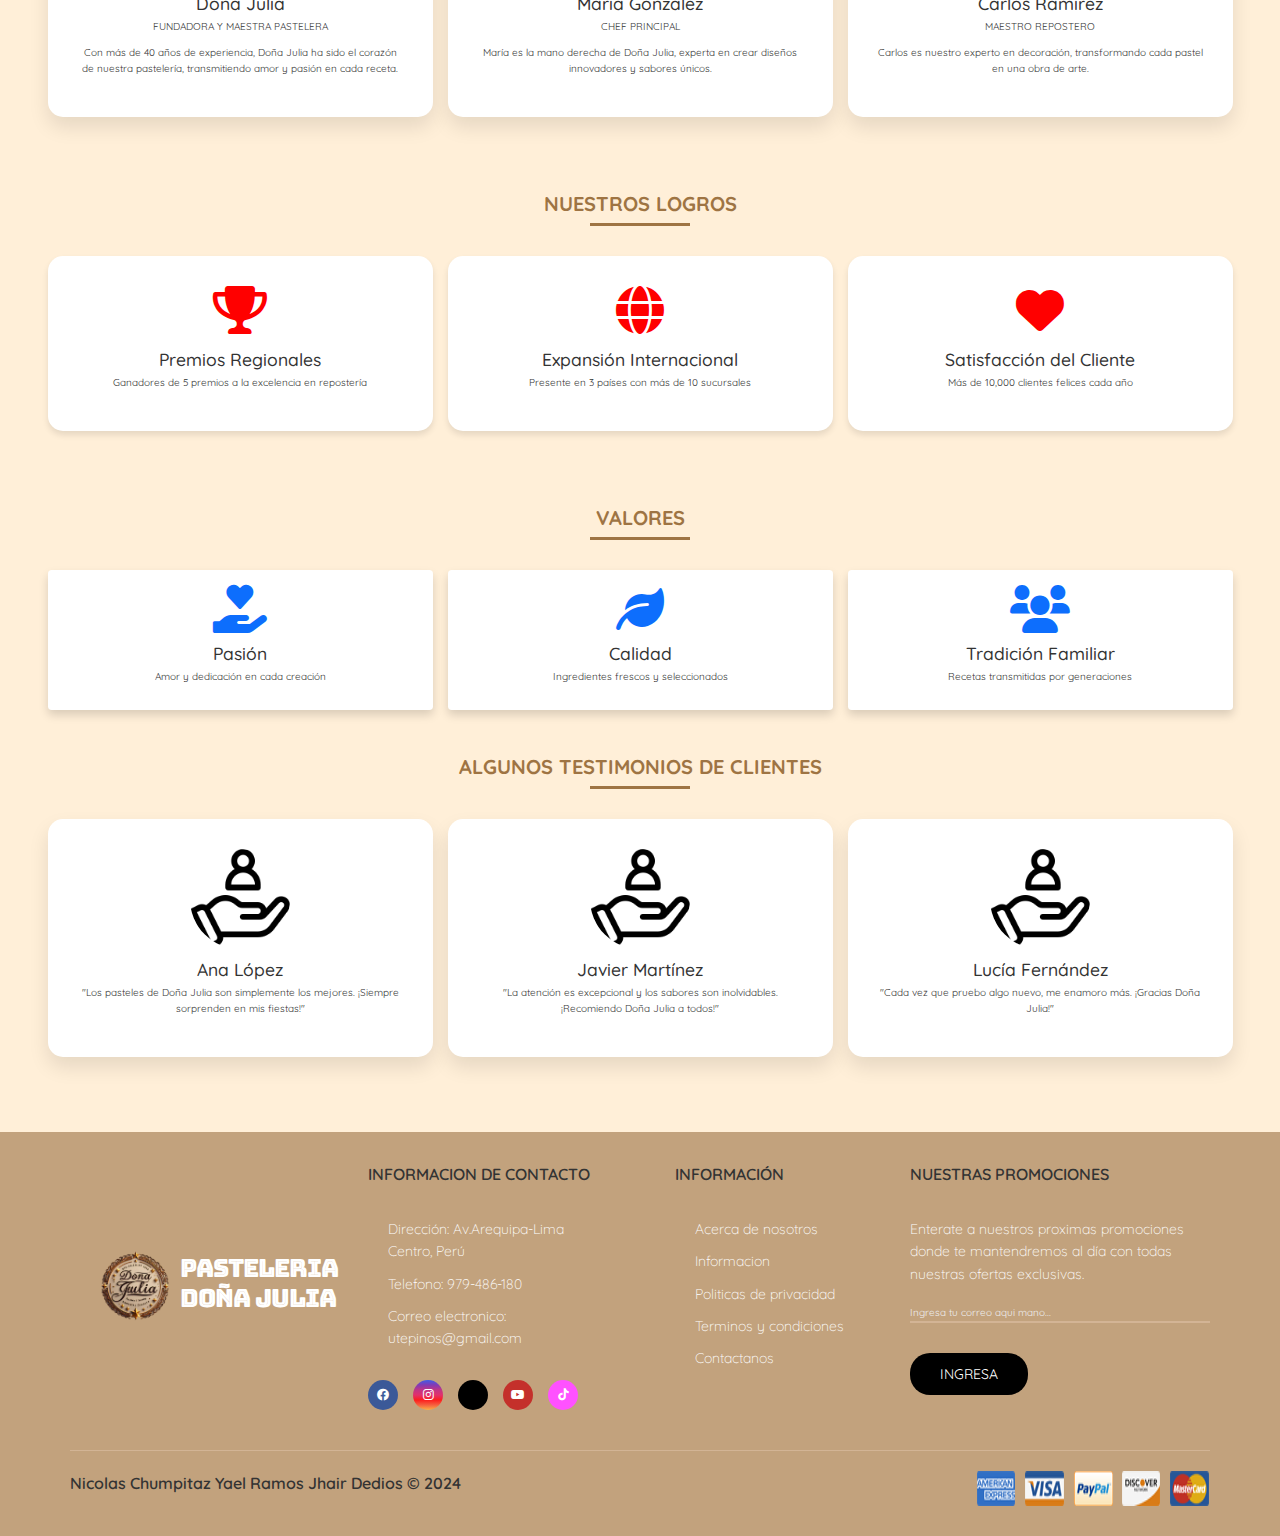
<file: INTEGRADOR/html/nosotros.html>
<!DOCTYPE html>
<html lang="es">
<head>
    <meta charset="UTF-8">
    <meta name="viewport" content="width=device-width, initial-scale=1.0">
    <title>Nosotros - Doña Julia Pastelería</title>
    <link href="https://cdn.jsdelivr.net/npm/bootstrap@5.3.0/dist/css/bootstrap.min.css" rel="stylesheet">
    <link rel="stylesheet" href="https://cdnjs.cloudflare.com/ajax/libs/animate.css/4.1.1/animate.min.css">
    <link rel="stylesheet" href="../CSS/cliente.css">

    <style>
        :root {
            --color-primary: #9e7443;
            --color-secondary: #FFC0CB;
            --color-background: #ffefd8;
        }

        body {
            font-family: 'Quicksand', sans-serif;
            background-color: var(--color-background);
            color: #333;
            line-height: 1.6;
        }

        .section-title {
            font-weight: bold;
            color: var(--color-primary);
            text-align: center;
            margin-bottom: 40px;
            position: relative;
        }

        .section-title::after {
            content: '';
            position: absolute;
            bottom: -10px;
            left: 50%;
            transform: translateX(-50%);
            width: 100px;
            height: 3px;
            background-color: var(--color-primary);
        }

        .hero-section {
            background: linear-gradient(135deg, var(--color-primary), var(--color-secondary));
            color: white;
            padding: 100px 0;
            text-align: center;
            position: relative;
            overflow: hidden;
        }

        .hero-overlay {
            position: absolute;
            top: 0;
            left: 0;
            width: 100%;
            height: 100%;
            background: url('data:image/svg+xml,%3Csvg width="100" height="100" xmlns="http://www.w3.org/2000/svg"%3E%3Cpattern id="pattern" patternUnits="userSpaceOnUse" width="50" height="50"%3E%3Cpath d="M25 0 L0 25 L25 50 L50 25 Z" fill="rgba(255,255,255,0.1)" /%3E%3C/pattern%3E%3Crect width="100%" height="100%" fill="url(%23pattern)" /%3E%3C/svg%3E');
            opacity: 0.2;
        }

        .timeline {
            position: relative;
            padding: 50px 0;
            background-color: transparent;
        }

        .timeline::before {
            content: '';
            position: absolute;
            top: 0;
            bottom: 0;
            left: 50%;
            width: 2px;
            background-color: var(--color-primary);
        }

        .timeline-item {
            margin-bottom: 30px;
            position: relative;
            padding: 20px;
            border-radius: 10px;
            background-color: #f9f9f9;
            box-shadow: 0 4px 6px rgba(0,0,0,0.1);
        }

        .timeline-item::before {
            content: '';
            position: absolute;
            width: 20px;
            height: 20px;
            border-radius: 50%;
            background-color: var(--color-primary);
            top: 50%;
            transform: translateY(-50%);
        }

        .timeline-item:nth-child(even)::before {
            left: -40px;
        }

        .timeline-item:nth-child(odd)::before {
            right: -40px;
        }

        .testimonial-card {
            background-color: white;
            border-radius: 15px;
            padding: 30px;
            margin-bottom: 30px;
            box-shadow: 0 10px 20px rgba(0,0,0,0.1);
            transition: transform 0.3s ease;
        }

        .testimonial-card:hover {
            transform: scale(1.05);
        }

        .achievement {
            text-align: center;
            padding: 30px;
            background-color: white;
            border-radius: 15px;
            box-shadow: 0 4px 6px rgba(0,0,0,0.1);
            margin-bottom: 30px;
            transition: all 0.3s ease;
        }

        .achievement:hover {
            background-color: rgb(255, 219, 154);
            transform: translateY(-10px);
        }

        .achievement i {
            font-size: 48px;
            color: var(--color-primary);
            margin-bottom: 15px;
        }
    </style>
    <link href="https://fonts.googleapis.com/css2?family=Quicksand:wght@300;400;500;600;700&display=swap" rel="stylesheet">
    <link rel="stylesheet" href="https://cdnjs.cloudflare.com/ajax/libs/font-awesome/6.0.0/css/all.min.css">
</head>
<body>
    <header>
        <div class="container-hero">
            <div class="container hero">
                <div class="customer-support">
                    <i class="fa-solid fa-headset"></i>
                    <div class="content-customar-support">
                        <span class="text">Soporte al cliente</span><br>
                        <span class="number">979-486-180</span>
                    </div>
                </div>
                <div class="container-logo">
                    <img src="../recursos/imagenes/LOGO.png">
                    <h1 class="logo"><a href="index.html">PASTELERIA DOÑA JULIA</a></h1>
                </div>
                
                <div class="container-user">
                    <a href="login-cliente.html"><i class="fa-solid fa-user"></i></a>
                    <i class="fa-solid fa-basket-shopping"></i>
                    <div class="content-shopping-cart">
                        <span class="text">Carrito</span>
                        <span class="number">(0)</span>
                    </div>
                </div>
            </div>
        </div>

        <div class="container-navbar">
        <nav class="navbar container">
            <i class="fa-solid fa-bars"></i>
            <ul class="menu">
                <li><a href="cliente.html">Inicio</a></li>
                <li><a href="productos.html">Productos</a></li>
                <li><a href="nosotros.html">Nosotros</a></li>
                <li><a href="#">Contacto</a></li>
            </ul>
            <form class="search-form">
                <input type="search" placeholder="Buscar">
                <button class="btn-search">
                    <i class="fa-brands fa-searchengin"></i>
                </button>
            </form>
        </nav>
    </div>
    </header>

    <section class="container my-5">
        <h2 class="section-title">MISIÓN</h2>
        <p class="text-center" style="text-align: center; font-size: 13px;">Nuestra misión es ofrecer productos de pastelería de la más alta calidad, elaborados con amor<br> y dedicación,
            para deleitar a nuestros clientes y hacer de cada celebración un momento especial.</p>
    </section>

    <section class="container my-5">
        <h2 class="section-title">VISIÓN</h2>
        <p class="text-center" style="text-align: center; font-size: 13px;">Ser reconocidos como la mejor pastelería a nivel nacional, expandiendo nuestra <br>presencia y llevando la tradición
             de Doña Julia a cada rincón del país y más allá.</p>
    </section>

    <section class="container my-5" >
        <h2 class="section-title">NUESTRA HISTORIA</h2>
        <div class="timeline">
            <div class="timeline-item">
                <h3>1985: INICIOS</h3>
                <p>Todo comenzó en la cocina de nuestra fundadora, Doña Julia, con recetas familiares transmitidas por generaciones.</p>
            </div>
            <div class="timeline-item">
                <h3>1995: PRIMER LOCAL</h3>
                <p>Abrimos nuestro primer local en el centro de la ciudad, ofreciendo postres tradicionales hechos con amor.</p>
            </div>
            <div class="timeline-item">
                <h3>2005: EXPANSIÓN</h3>
                <p>Comenzamos a expandirnos, abriendo nuevas sucursales y ganando reconocimiento por nuestra calidad.</p>
            </div>
            <div class="timeline-item">
                <h3>2015: INNNOVACIÓN</h3>
                <p>Introducimos nuevas recetas y técnicas modernas, manteniendo la esencia de nuestras tradiciones.</p>
            </div>
            <div class="timeline-item">
                <h3>2024: REALIDAD</h3>
                <p>Y a dia de hoy seguir sirviendoles a ustedes por el gran cariño que nos tuvieron</p>
            </div>
        </div>
    </section>

    <section class="container my-5">
        <h2 class="section-title">NUESTRO EQUIPO</h2>
        <div class="row">
            <div class="col-md-4 mb-4">
                <div class="testimonial-card">
                    <div class="text-center mb-3">
                        <img src="../recursos/imagenes/dJ.jfif" alt="Doña Julia" class="rounded-circle" style="width: 200px; height: 200px; object-fit: cover;">
                    </div>
                    <h3 class="text-center">Doña Julia</h3>
                    <p class="text-center">FUNDADORA Y MAESTRA PASTELERA</p>
                    <p style="text-align: center;">Con más de 40 años de experiencia, Doña Julia ha sido el corazón de nuestra pastelería, transmitiendo amor y pasión en cada receta.</p>
                </div>
            </div>
            <div class="col-md-4 mb-4">
                <div class="testimonial-card">
                    <div class="text-center mb-3">
                        <img src="../recursos/imagenes/cf.jpg" alt="María González" class="rounded-circle" style="width: 200px; height: 200px; object-fit: cover;">
                    </div>
                    <h3 class="text-center">María González</h3>
                    <p class="text-center">CHEF PRINCIPAL</p>
                    <p style="text-align: center;">María es la mano derecha de Doña Julia, experta en crear diseños innovadores y sabores únicos.</p>
                </div>
            </div>
            <div class="col-md-4 mb-4">
                <div class="testimonial-card">
                    <div class="text-center mb-3">
                        <img src="../recursos/imagenes/r.jpeg" alt="Carlos Ramírez" class="rounded-circle" style="width: 200px; height: 200px; object-fit: cover;">
                    </div>
                    <h3 class="text-center">Carlos Ramírez</h3>
                    <p class="text-center">MAESTRO REPOSTERO</p>
                    <p style="text-align: center;">Carlos es nuestro experto en decoración, transformando cada pastel en una obra de arte.</p>
                </div>
            </div>
        </div>
    </section>

    <section class="container my-5">
        <h2 class="section-title">NUESTROS LOGROS</h2>
        <div class="row">
            <div class="col-md-4 mb-4">
                <div class="achievement">
                    <i class="fas fa-trophy" style="color: red;"></i>
                    <h3>Premios Regionales</h3>
                    <p>Ganadores de 5 premios a la excelencia en repostería</p>
                </div>
            </div>
            <div class="col-md-4 mb-4">
                <div class="achievement">
                    <i class="fas fa-globe" style="color: red;"></i>
                    <h3>Expansión Internacional</h3>
                    <p>Presente en 3 países con más de 10 sucursales</p>
                </div>
            </div>
            <div class="col-md-4 mb-4">
                <div class="achievement">
                    <i class="fas fa-heart" style="color: red;" ></i>
                    <h3>Satisfacción del Cliente</h3>
                    <p>Más de 10,000 clientes felices cada año</p>
                </div>
            </div>
        </div>
    </section>
    
    <section class="container my-5">
        <h2 class="section-title">VALORES</h2>
        <div class="row text-center">
            <div class="col-md-4 mb-4">
                <div class="p-4 bg-white rounded shadow">
                    <i class="fas fa-hand-holding-heart text-primary mb-3" style="font-size: 48px;"></i>
                    <h3>Pasión</h3>
                    <p>Amor y dedicación en cada creación</p>
                </div>
            </div>
            <div class="col-md-4 mb-4">
                <div class="p-4 bg-white rounded shadow">
                    <i class="fas fa-leaf text-primary mb-3" style="font-size: 48px;"></i>
                    <h3>Calidad</h3>
                    <p>Ingredientes frescos y seleccionados</p>
                </div>
            </div>
            <div class="col-md-4 mb-4">
                <div class="p-4 bg-white rounded shadow">
                    <i class="fas fa-users text-primary mb-3" style="font-size: 48px;"></i>
                    <h3>Tradición Familiar</h3>
                    <p>Recetas transmitidas por generaciones</p>
                </div>
            </div>
        </div>
    </section>

    <section class="container my-5">
        <h2 class="section-title">ALGUNOS TESTIMONIOS DE CLIENTES</h2>
        <div class="row">
            <div class="col-md-4 mb-4">
                <div class="testimonial-card">
                    <div class="text-center mb-3">
                        <img src="../recursos/imagenes/cli.png" alt="Cliente 1" class="rounded-circle" style="width: 100px; height: 100px; object-fit: cover;">
                    </div>
                    <h3 class="text-center">Ana López</h3>
                    <p class="text-center">"Los pasteles de Doña Julia son simplemente los mejores. ¡Siempre sorprenden en mis fiestas!"</p>
                </div>
            </div>
            <div class="col-md-4 mb-4">
                <div class="testimonial-card">
                    <div class="text-center mb-3">
                        <img src="../recursos/imagenes/cli.png" alt="Cliente 2" class="rounded-circle" style="width: 100px; height: 100px; object-fit: cover;">
                    </div>
                    <h3 class="text-center">Javier Martínez</h3>
                    <p class="text-center">"La atención es excepcional y los sabores son inolvidables. ¡Recomiendo Doña Julia a todos!"</p>
                </div>
            </div>
            <div class="col-md-4 mb-4">
                <div class="testimonial-card">
                    <div class="text-center mb-3">
                        <img src="../recursos/imagenes/cli.png" alt="Cliente 3" class="rounded-circle" style="width: 100px; height: 100px; object-fit: cover;">
                    </div>
                    <h3 class="text-center">Lucía Fernández</h3>
                    <p class="text-center">"Cada vez que pruebo algo nuevo, me enamoro más. ¡Gracias Doña Julia!"</p>
                </div>
            </div>
        </div>
    </section>

    <footer class="footer">
        <div class="container container-footer">
            <div class="menu-footer">
                <div class="container-logo">
                    <img src="../recursos/imagenes/LOGO.png">
                    <h1 class="logo"><a href="index.html">PASTELERIA DOÑA JULIA</a></h1>
                </div>
                <div class="contact-info">
                    <p class="title-footer">Informacion de contacto</p>
                    <ul>
                        <li>Dirección: Av.Arequipa-Lima Centro, Perú</li>
                        <li>Telefono: 979-486-180</li>
                        <li>Correo electronico: utepinos@gmail.com</li>
                    </ul>
                    <div class="social-icons">
                        <span class="facebook"><i class="fa-brands fa-facebook"></i></span>
                        <span class="instagram"><i class="fa-brands fa-instagram"></i></span>
                        <span class="twitter"><i class="fa-brands fa-x-twitter"></i></span>
                        <span class="youtube"><i class="fa-brands fa-youtube"></i></span>
                        <span class="tiktok"><i class="fa-brands fa-tiktok"></i></span>
                    </div>
                </div>
                <div class="information">
                    <p class="title-footer">Información</p>
                        <ul>
                            <li><a href="#"></a>Acerca de nosotros</li>
                            <li><a href="#"></a>Informacion</li>
                            <li><a href="#"></a>Politicas de privacidad</li>
                            <li><a href="#"></a>Terminos y condiciones</li>
                            <li><a href="#"></a>Contactanos </li>
                        </ul>
                </div>
                <div class="newletter">
                    <p class="title-footer">NUESTRAS PROMOCIONES</p>
                    <div class="content">
                        <p>
                            Enterate a nuestros proximas promociones donde te mantendremos al 
                            día con todas nuestras ofertas exclusivas.
                        </p>
                        <input type="email" placeholder="Ingresa tu correo aqui mano...">
                        <button>INGRESA</button>
                    </div>
                </div>
            </div>
            <div class="copyright">
                <p>
                    Nicolas Chumpitaz Yael Ramos Jhair Dedios &copy; 2024
                </p>
                <img src="../recursos/imagenes/payment.png" alt="">
            </div>
        </div>
    </footer>
</body>
<div class="whatsapp-container">
    <div class="whatsapp-button">
        <a href="https://wa.me/1234567890" target="_blank">
            <i class="fa-brands fa-whatsapp"></i>
        </a>
    </div>
</file>
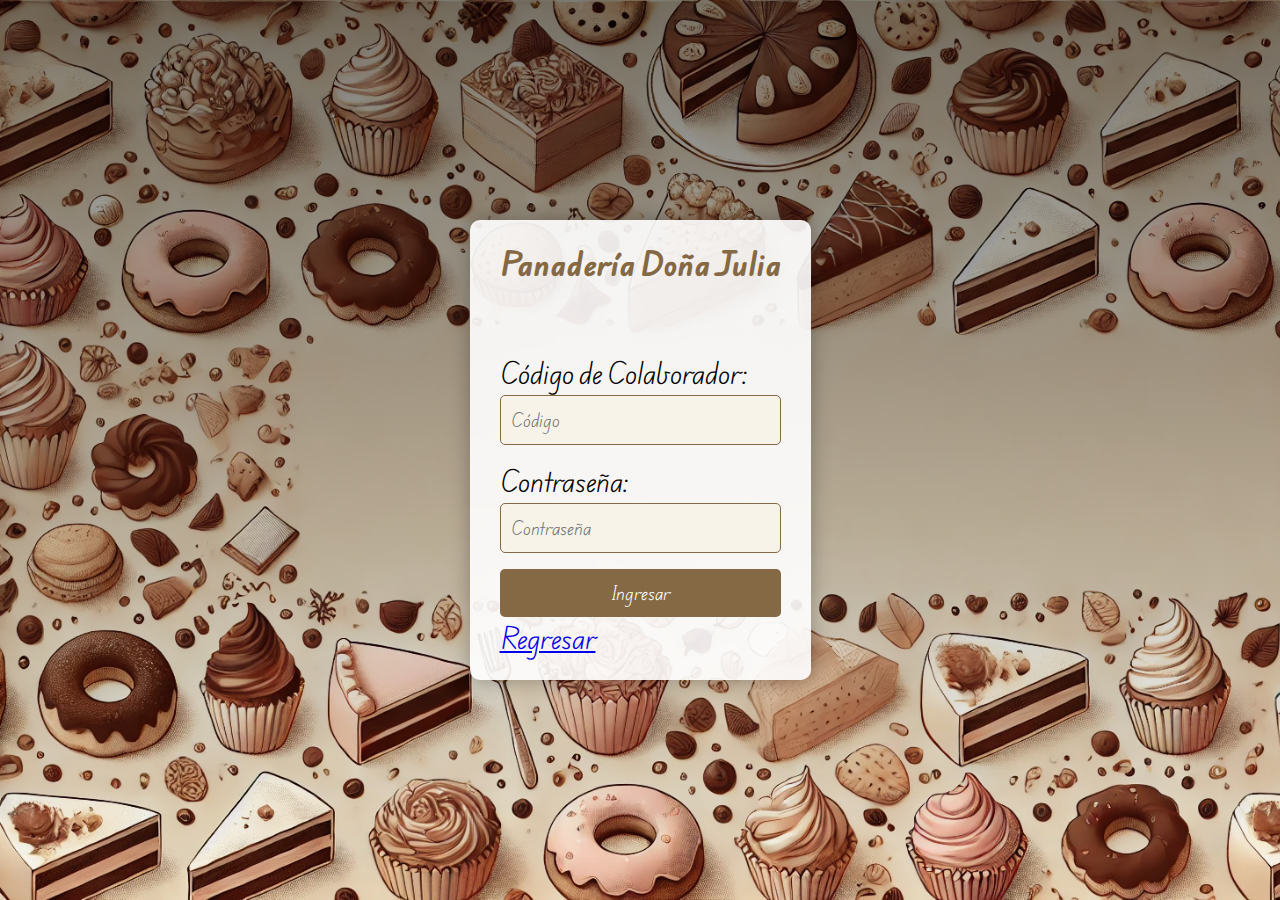
<file: INTEGRADOR/html/portadacolaborador.html>
<!DOCTYPE html>
<html lang="en">
<head>
    <meta charset="UTF-8">
    <meta name="viewport" content="width=device-width, initial-scale=1.0">
    <link rel="stylesheet" href="../CSS/index.css">
    <link rel="stylesheet" href="../CSS/portada-colaborador.css">
    <script src="../js/index.js"></script>
    <title>Login - Colaborador</title>
</head>
<body>
    <div class="container">
        <div class="login-section">
            <form action="../php/login_admi.php" method="post">
                <h2>Panadería Doña Julia</h2><br>

                <div class="usuario">
                    <p>Código de Colaborador:</p>
                    <input type="text" name="cod_usuario" placeholder="Código" required>
                </div>

                <div class="contrasena">
                    <p>Contraseña:</p>
                    <input type="password" name="contraseña" placeholder="Contraseña" required>
                </div>

               

                <input type="submit" value="Ingresar" name="Ingresar">

                <div class="atras">
                    <a href="../html/index.html">Regresar</a>
                </div>
            </form>
        </div>
    </div>
</body>
</html>
</file>
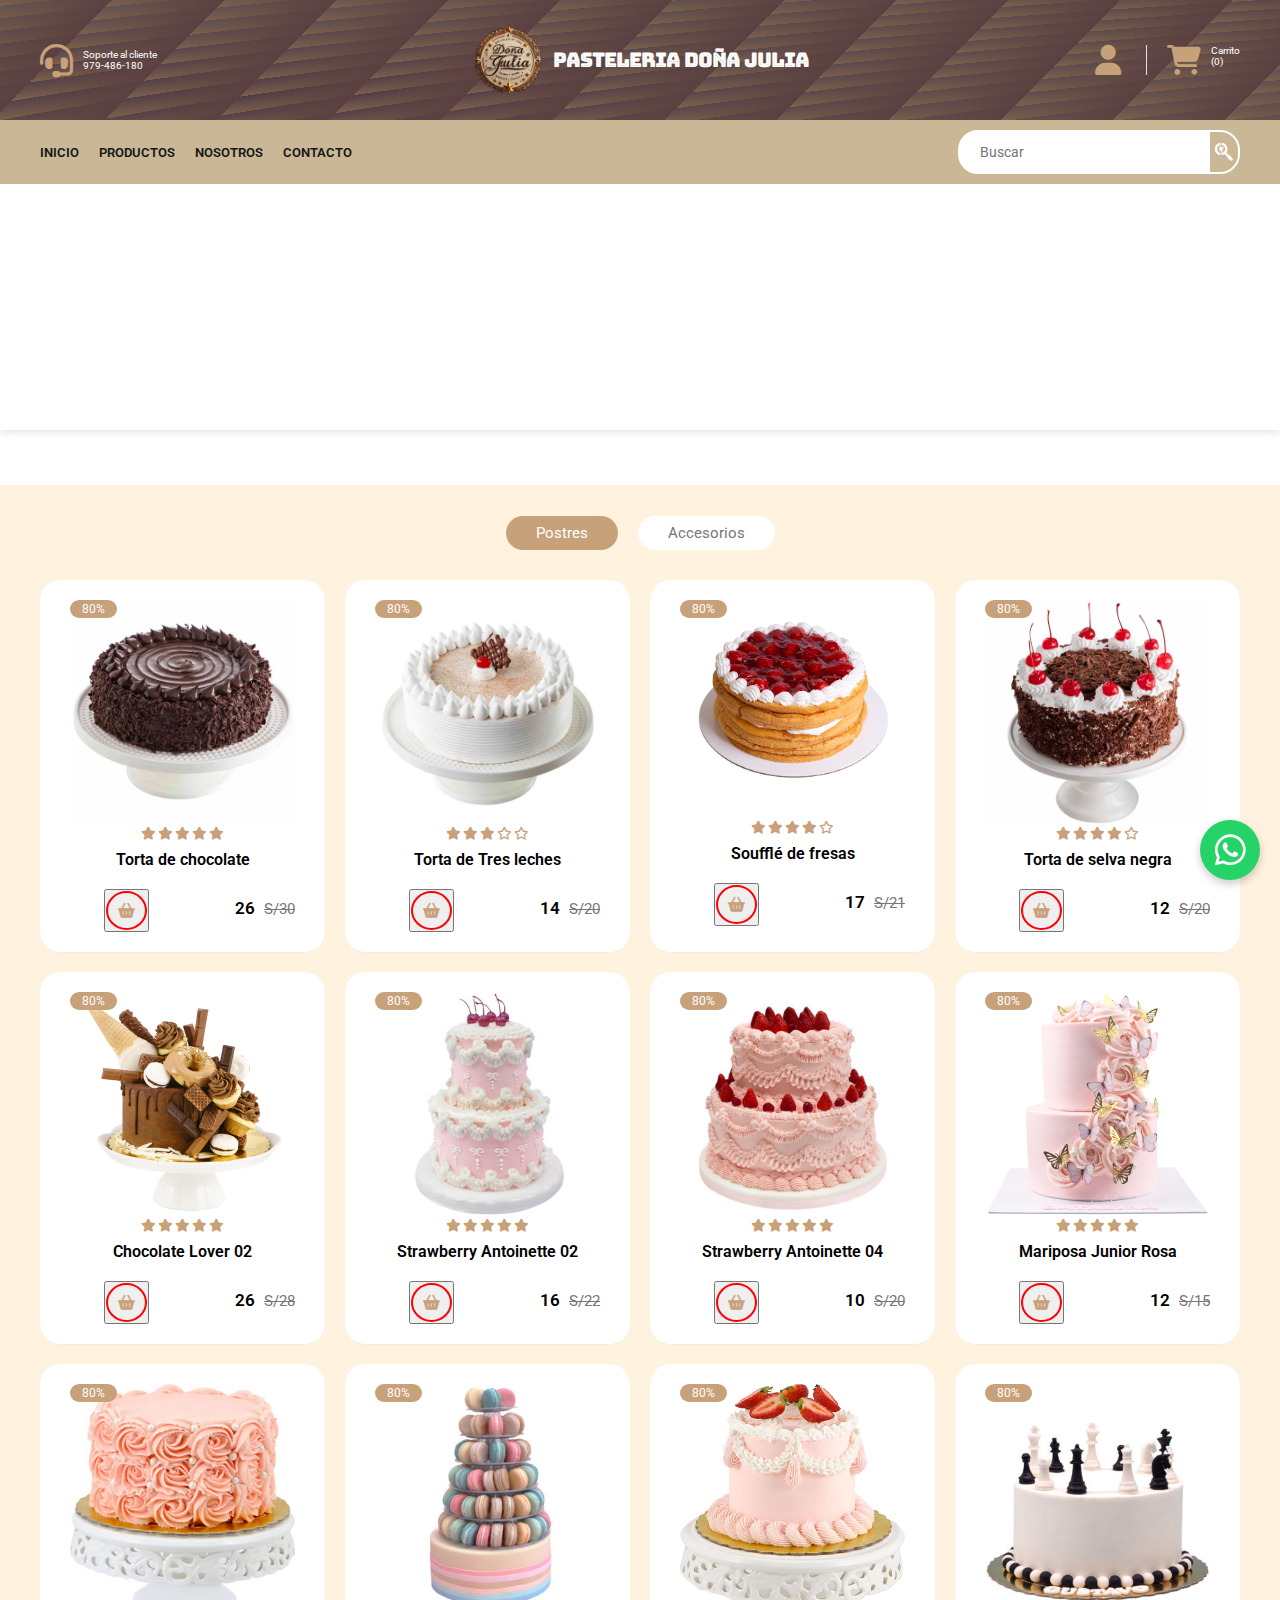
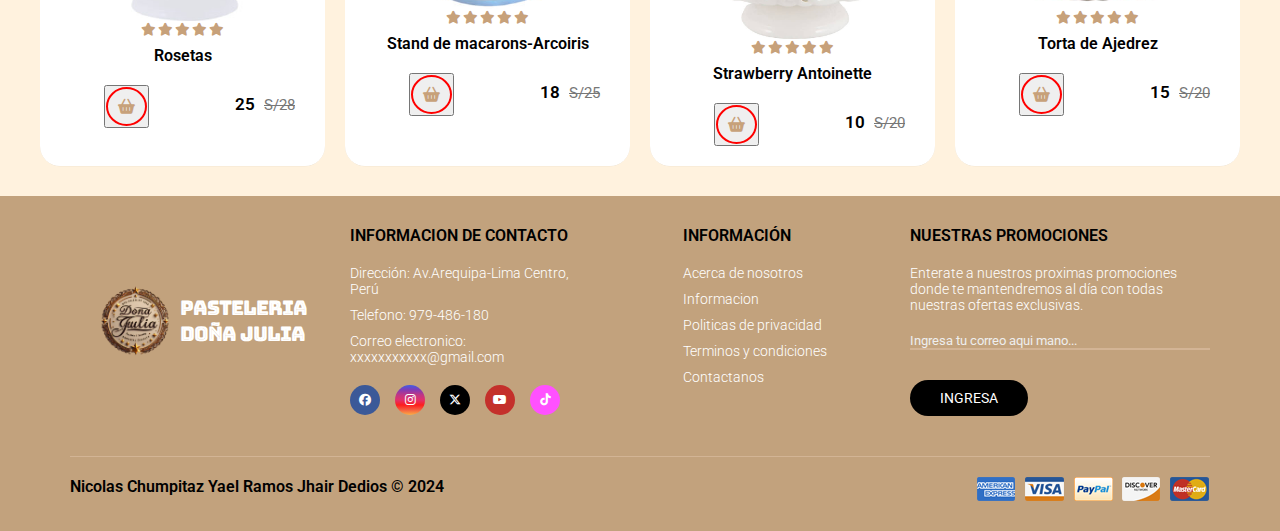
<file: INTEGRADOR/html/productos.html>
<!DOCTYPE html>
<html lang="en">
<head>
    <meta charset="UTF-8">
    <meta name="viewport" content="width=device-width, initial-scale=1.0">
    <link rel="stylesheet" href="../CSS/Cproducto.css">
    <link rel="stylesheet" href="https://cdnjs.cloudflare.com/ajax/libs/font-awesome/6.5.0/css/all.min.css">
    <script src="../js/index.js"></script>
    <title>Document</title>
</head>
<body>
    <header>
        <div class="container-hero">
            <div class="container hero">
                <div class="customer-support">
                    <i class="fa-solid fa-headset"></i>
                    <div class="content-customar-support">
                        <span class="text">Soporte al cliente</span><br>
                        <span class="number">979-486-180</span>
                    </div>
                </div>
                <div class="container-logo">
                    <img src="../recursos/imagenes/LOGO.png" alt="Logo">
                    <h1 class="logo"><a href="index.html">PASTELERIA DOÑA JULIA</a></h1>
                </div>
                <div class="container-user">
                    <i class="fa-solid fa-user"></i>
                    <i class="fa-solid fa-cart-shopping" id="cart-icon"></i>
                    <div class="content-shopping-cart">
                        <span class="text">Carrito</span>
                        <span class="number">(0)</span>
                    </div>
                    <!-- Cuadro del carrito -->
                    <!-- Dentro de <div class="container-user"> -->
                        <div class="cart-dropdown" style="display: none;">
                            <div class="header-carrito">
                                <h2>Tu Carrito</h2>
                            </div>
                        
                            <div class="carrito-items">
                              
                            </div>
                            <div class="carrito-total">
                                <div class="fila">
                                    <strong>Tu Total</strong>
                                    <span class="carrito-precio-total">
                                        $41.40 <!-- Esto es 4.60 * 9 productos -->
                                    </span>
                                </div>
                                <form action="http://localhost/INTEGRADOR/php/guardar_detalle_venta.php" method="post">
                                    <button type="submit" class="btn-pagar">Pagar<i class="fa-solid fa-bag-shopping"></i></button>
                                </form>
                            </div>
                        </div>
                </div>
            </div>
        </div>

        <div class="container-navbar">
        <nav class="navbar container">
            <i class="fa-solid fa-bars"></i>
            <ul class="menu">
                <li><a href="cliente.html">Inicio</a></li>
                <li><a href="productos.html">Productos</a></li>
                <li><a href="nosotros.html">Nosotros</a></li>
                <li><a href="#">Contacto</a></li>
            </ul>
            <form class="search-form">
                <input type="search" placeholder="Buscar">
                <button class="btn-search">
                    <i class="fa-brands fa-searchengin"></i>
                </button>
            </form>
        </nav>
    </div>
    </header>
<section class="banner">
    <div style="position: relative; width: 100%; height: 0; padding-top: 20%;
 padding-bottom: 0; box-shadow: 0 2px 8px 0 rgba(63,69,81,0.16); margin-top: -1em; margin-bottom: 0.9em; overflow: hidden;
 border-radius: 0px; will-change: transform;">
  <iframe loading="lazy" style="position: absolute; width: 100%; height: 100%; top: 0; left: 0; border: none; padding: 0;margin: 0;"
    src="https:&#x2F;&#x2F;www.canva.com&#x2F;design&#x2F;DAGPfvUEFWc&#x2F;_urnx8akc8d8MPsX2oa6TQ&#x2F;view?embed" allowfullscreen="allowfullscreen" allow="fullscreen">
  </iframe>
</div>
    </section>
    <br>
<main class="main-content">
    <section class="container top-products">
        <br>
        <div class="container-options">
            <span class="active">Postres</span>
            <span onclick="funcion()">Accesorios</span>
        </div>
        <div class="container-products">
            <div class="card-product">
                <div class="container-img">
                    <img src="../recursos/imagenes/choco.webp" alt="Torta de chocolate">
                    <span class="discount">80%</span>
                    <div class="button-group">
                    <span>
                        <i class="fa-regular fa-eye"></i>
                    </span> 
                    <span>
                        <i class="fa-regular fa-heart"></i>
                    </span> 
                    <span>
                        <i class="fa-solid fa-code-compare"></i>
                    </span>
                    </div>
                </div>
                <div class="content-card-product">
                    <div class="stars">
                        <i class="fa-solid fa-star"></i>
                        <i class="fa-solid fa-star"></i>
                        <i class="fa-solid fa-star"></i>
                        <i class="fa-solid fa-star"></i>
                        <i class="fa-solid fa-star"></i>
                    </div>
                    <h3>Torta de chocolate</h3>
                    <button id="btnTortaChocolate"><span class="add-cart">
                        <i class="fa-solid fa-basket-shopping add-to-cart" data-product-id="1"></i>
                    </span></button>
                    
                    <p class="price">26 <span>S/30</span></p>
                </div>
            </div>
            <div class="card-product">
                <div class="container-img">
                    <img src="../recursos/imagenes/leche.webp" alt="Torta tres leches">
                    <span class="discount">80%</span>
                    <div class="button-group">
                    <span>
                        <i class="fa-regular fa-eye"></i>
                    </span> 
                    <span>
                        <i class="fa-regular fa-heart"></i>
                    </span> 
                    <span>
                        <i class="fa-solid fa-code-compare"></i>
                    </span>
                    </div>
                </div>
                <div class="content-card-product">
                    <div class="stars">
                        <i class="fa-solid fa-star"></i>
                        <i class="fa-solid fa-star"></i>
                        <i class="fa-solid fa-star"></i>
                        <i class="fa-regular fa-star"></i>
                        <i class="fa-regular fa-star"></i>
                    </div>
                    <h3>Torta de Tres leches</h3>
                    <button id="btnTortaTresLeches">
                        <span class="add-cart">
                            <i class="fa-solid fa-basket-shopping add-to-cart"  data-product-id="1"></i>
                        </span>
                    </button>
                    
                    <p class="price">14 <span>S/20</span></p>
                </div>
            </div>
            <div class="card-product">
                <div class="container-img">
                    <img src="../recursos/imagenes/fresa.png" alt="Soufflé de fresas">
                    <span class="discount">80%</span>
                    <br>
                    <br>
                    <br>
                    <div class="button-group">
                    <span>
                        <i class="fa-regular fa-eye"></i>
                    </span> 
                    <span>
                        <i class="fa-regular fa-heart"></i>
                    </span> 
                    <span>
                        <i class="fa-solid fa-code-compare"></i>
                    </span>
                    </div>
                </div>
                <div class="content-card-product">
                    <div class="stars">
                        <i class="fa-solid fa-star"></i>
                        <i class="fa-solid fa-star"></i>
                        <i class="fa-solid fa-star"></i>
                        <i class="fa-solid fa-star"></i>
                        <i class="fa-regular fa-star"></i>
                    </div>
                    <h3>Soufflé de fresas</h3>
                    
                    <button id="btnSouffleDeFresa">
                        <span class="add-cart">
                            <i class="fa-solid fa-basket-shopping add-to-cart"  data-product-id="1"></i>
                        </span>
                    </button>
                    <p class="price">17 <span>S/21</span></p>
                </div>
            </div>
            <div class="card-product">
                <div class="container-img">
                    <img src="../recursos/imagenes/selva.webp" alt="Torta selva negra">
                    <span class="discount">80%</span>
                    <div class="button-group">
                    <span>
                        <i class="fa-regular fa-eye"></i>
                    </span> 
                    <span>
                        <i class="fa-regular fa-heart"></i>
                    </span> 
                    <span>
                        <i class="fa-solid fa-code-compare"></i>
                    </span>
                    </div>
                </div>
                <div class="content-card-product">
                    <div class="stars">
                        <i class="fa-solid fa-star"></i>
                        <i class="fa-solid fa-star"></i>
                        <i class="fa-solid fa-star"></i>
                        <i class="fa-solid fa-star"></i>
                        <i class="fa-regular fa-star"></i>
                    </div>
                    <h3>Torta de selva negra</h3>
                    
                    <button id="btnTortaSelvaNegra">
                        <span class="add-cart">
                            <i class="fa-solid fa-basket-shopping add-to-cart"  data-product-id="1"></i>
                        </span>
                    </button>
                    <p class="price">12 <span>S/20</span></p>
                </div>
            </div>
            <div class="card-product">
                <div class="container-img">
                    <img src="../recursos/imagenes/chocolate.jpg" alt="Torta de chocolate">
                    <span class="discount">80%</span>
                    <div class="button-group">
                    <span>
                        <i class="fa-regular fa-eye"></i>
                    </span> 
                    <span>
                        <i class="fa-regular fa-heart"></i>
                    </span> 
                    <span>
                        <i class="fa-solid fa-code-compare"></i>
                    </span>
                    </div>
                </div>
                <div class="content-card-product">
                    <div class="stars">
                        <i class="fa-solid fa-star"></i>
                        <i class="fa-solid fa-star"></i>
                        <i class="fa-solid fa-star"></i>
                        <i class="fa-solid fa-star"></i>
                        <i class="fa-solid fa-star"></i>
                    </div>
                    <h3>Chocolate Lover 02</h3>
                    
                    <button id="btnChocolate">
                        <span class="add-cart">
                            <i class="fa-solid fa-basket-shopping add-to-cart"  data-product-id="1"></i>
                        </span>
                    </button>
                    <p class="price">26 <span>S/28</span></p>
                </div>
            </div>
            <div class="card-product">
                <div class="container-img">
                    <img src="../recursos/imagenes/02.jpg" alt="Torta de chocolate">
                    <span class="discount">80%</span>
                    <div class="button-group">
                    <span>
                        <i class="fa-regular fa-eye"></i>
                    </span> 
                    <span>
                        <i class="fa-regular fa-heart"></i>
                    </span> 
                    <span>
                        <i class="fa-solid fa-code-compare"></i>
                    </span>
                    </div>
                </div>
                <div class="content-card-product">
                    <div class="stars">
                        <i class="fa-solid fa-star"></i>
                        <i class="fa-solid fa-star"></i>
                        <i class="fa-solid fa-star"></i>
                        <i class="fa-solid fa-star"></i>
                        <i class="fa-solid fa-star"></i>
                    </div>
                    <h3>Strawberry Antoinette 02</h3>
                    
                    <button id="btnStrawberry">
                        <span class="add-cart">
                            <i class="fa-solid fa-basket-shopping add-to-cart"  data-product-id="1"></i>
                        </span>
                    </button>
                    <p class="price">16 <span>S/22</span></p>
                </div>
            </div>
            <div class="card-product">
                <div class="container-img">
                    <img src="../recursos/imagenes/04.jpg" alt="Torta de chocolate">
                    <span class="discount">80%</span>
                    <div class="button-group">
                    <span>
                        <i class="fa-regular fa-eye"></i>
                    </span> 
                    <span>
                        <i class="fa-regular fa-heart"></i>
                    </span> 
                    <span>
                        <i class="fa-solid fa-code-compare"></i>
                    </span>
                    </div>
                </div>
                <div class="content-card-product">
                    <div class="stars">
                        <i class="fa-solid fa-star"></i>
                        <i class="fa-solid fa-star"></i>
                        <i class="fa-solid fa-star"></i>
                        <i class="fa-solid fa-star"></i>
                        <i class="fa-solid fa-star"></i>
                    </div>
                    <h3>Strawberry Antoinette 04</h3>
                    
                    <button id="btnStrawberryAntoinette">
                        <span class="add-cart">
                            <i class="fa-solid fa-basket-shopping add-to-cart"  data-product-id="1"></i>
                        </span>
                    </button>
                    <p class="price">10 <span>S/20</span></p>
                </div>
            </div>
            <div class="card-product">
                <div class="container-img">
                    <img src="../recursos/imagenes/rosa.jpg" alt="Torta de chocolate">
                    <span class="discount">80%</span>
                    <div class="button-group">
                    <span>
                        <i class="fa-regular fa-eye"></i>
                    </span> 
                    <span>
                        <i class="fa-regular fa-heart"></i>
                    </span> 
                    <span>
                        <i class="fa-solid fa-code-compare"></i>
                    </span>
                    </div>
                </div>
                <div class="content-card-product">
                    <div class="stars">
                        <i class="fa-solid fa-star"></i>
                        <i class="fa-solid fa-star"></i>
                        <i class="fa-solid fa-star"></i>
                        <i class="fa-solid fa-star"></i>
                        <i class="fa-solid fa-star"></i>
                    </div>
                    <h3>Mariposa Junior Rosa</h3>
                    
                    <button id="btnMariposa">
                        <span class="add-cart">
                            <i class="fa-solid fa-basket-shopping add-to-cart"  data-product-id="1"></i>
                        </span>
                    </button>
                    <p class="price">12 <span>S/15</span></p>
                </div>
            </div>
            <div class="card-product">
                <div class="container-img">
                    <img src="../recursos/imagenes/rosetas.jpg" alt="Torta de chocolate">
                    <span class="discount">80%</span>
                    <div class="button-group">
                    <span>
                        <i class="fa-regular fa-eye"></i>
                    </span> 
                    <span>
                        <i class="fa-regular fa-heart"></i>
                    </span> 
                    <span>
                        <i class="fa-solid fa-code-compare"></i>
                    </span>
                    </div>
                </div>
                <div class="content-card-product">
                    <div class="stars">
                        <i class="fa-solid fa-star"></i>
                        <i class="fa-solid fa-star"></i>
                        <i class="fa-solid fa-star"></i>
                        <i class="fa-solid fa-star"></i>
                        <i class="fa-solid fa-star"></i>
                    </div>
                    <h3>Rosetas</h3>
                    
                    <button id="btnRosetas">
                        <span class="add-cart">
                            <i class="fa-solid fa-basket-shopping add-to-cart"  data-product-id="1"></i>
                        </span>
                    </button>
                    <p class="price">25 <span>S/28</span></p>
                </div>
            </div>
            <div class="card-product">
                <div class="container-img">
                    <img src="../recursos/imagenes/maca.jpg" alt="Torta de chocolate">
                    <span class="discount">80%</span>
                    <div class="button-group">
                    <span>
                        <i class="fa-regular fa-eye"></i>
                    </span> 
                    <span>
                        <i class="fa-regular fa-heart"></i>
                    </span> 
                    <span>
                        <i class="fa-solid fa-code-compare"></i>
                    </span>
                    </div>
                </div>
                <div class="content-card-product">
                    <div class="stars">
                        <i class="fa-solid fa-star"></i>
                        <i class="fa-solid fa-star"></i>
                        <i class="fa-solid fa-star"></i>
                        <i class="fa-solid fa-star"></i>
                        <i class="fa-solid fa-star"></i>
                    </div>
                    <h3>Stand de macarons-Arcoiris</h3>
                    
                    <button id="btnStand">
                        <span class="add-cart">
                            <i class="fa-solid fa-basket-shopping add-to-cart"  data-product-id="1"></i>
                        </span>
                    </button>
                    <p class="price">18 <span>S/25</span></p>
                </div>
            </div>
            <div class="card-product">
                <div class="container-img">
                    <img src="../recursos/imagenes/Dulcefina-13.jpg" alt="Torta de chocolate">
                    <span class="discount">80%</span>
                    <div class="button-group">
                    <span>
                        <i class="fa-regular fa-eye"></i>
                    </span> 
                    <span>
                        <i class="fa-regular fa-heart"></i>
                    </span> 
                    <span>
                        <i class="fa-solid fa-code-compare"></i>
                    </span>
                    </div>
                </div>
                <div class="content-card-product">
                    <div class="stars">
                        <i class="fa-solid fa-star"></i>
                        <i class="fa-solid fa-star"></i>
                        <i class="fa-solid fa-star"></i>
                        <i class="fa-solid fa-star"></i>
                        <i class="fa-solid fa-star"></i>
                    </div>
                    <h3>Strawberry Antoinette</h3>
                    
                    <button id="btnStrawberryAntoinette2">
                        <span class="add-cart">
                            <i class="fa-solid fa-basket-shopping add-to-cart"  data-product-id="1"></i>
                        </span>
                    </button>
                    <p class="price">10 <span>S/20</span></p>
                </div>
            </div>
            <div class="card-product">
                <div class="container-img">
                    <img src="../recursos/imagenes/tortaajedrez-324x324.jpg" alt="Torta de chocolate">
                    <span class="discount">80%</span>
                    <div class="button-group">
                    <span>
                        <i class="fa-regular fa-eye"></i>
                    </span> 
                    <span>
                        <i class="fa-regular fa-heart"></i>
                    </span> 
                    <span>
                        <i class="fa-solid fa-code-compare"></i>
                    </span>
                    </div>
                </div>
                <div class="content-card-product">
                    <div class="stars">
                        <i class="fa-solid fa-star"></i>
                        <i class="fa-solid fa-star"></i>
                        <i class="fa-solid fa-star"></i>
                        <i class="fa-solid fa-star"></i>
                        <i class="fa-solid fa-star"></i>
                    </div>
                    <h3>Torta de Ajedrez</h3>
                    <button id="btnTortaDeAjedrez">
                        <span class="add-cart">
                            <i class="fa-solid fa-basket-shopping add-to-cart"  data-product-id="1"></i>
                        </span>
                    </button>
                   
                    <p class="price">15 <span>S/20</span></p>
                </div>
            </div>
        </div>
    </section>
    
    <footer class="footer">
        <div class="container container-footer">
            <div class="menu-footer">
                <div class="container-logo">
                    <img src="../recursos/imagenes/LOGO.png">
                    <h1 class="logo"><a href="index.html">PASTELERIA DOÑA JULIA</a></h1>
                </div>
                <div class="contact-info">
                    <p class="title-footer">Informacion de contacto</p>
                    <ul>
                        <li>Dirección: Av.Arequipa-Lima Centro, Perú</li>
                        <li>Telefono: 979-486-180</li>
                        <li>Correo electronico: xxxxxxxxxxx@gmail.com</li>
                    </ul>
                    <div class="social-icons">
                        <span class="facebook"><i class="fa-brands fa-facebook"></i></span>
                        <span class="instagram"><i class="fa-brands fa-instagram"></i></span>
                        <span class="twitter"><i class="fa-brands fa-x-twitter"></i></span>
                        <span class="youtube"><i class="fa-brands fa-youtube"></i></span>
                        <span class="tiktok"><i class="fa-brands fa-tiktok"></i></span>
                    </div>
                </div>
                <div class="information">
                    <p class="title-footer">Información</p>
                        <ul>
                            <li><a href="#"></a>Acerca de nosotros</li>
                            <li><a href="#"></a>Informacion</li>
                            <li><a href="#"></a>Politicas de privacidad</li>
                            <li><a href="#"></a>Terminos y condiciones</li>
                            <li><a href="#"></a>Contactanos </li>
                        </ul>
                </div>
                <div class="newletter">
                    <p class="title-footer">NUESTRAS PROMOCIONES</p>
                    <div class="content">
                        <p>
                            Enterate a nuestros proximas promociones donde te mantendremos al 
                            día con todas nuestras ofertas exclusivas.
                        </p>
                        <input type="email" placeholder="Ingresa tu correo aqui mano...">
                        <button>INGRESA</button>
                    </div>
                </div>
            </div>
            <div class="copyright">
                <p>
                    Nicolas Chumpitaz Yael Ramos Jhair Dedios &copy; 2024
                </p>
                <img src="../recursos/imagenes/payment.png" alt="">
            </div>
        </div>
    </footer>
</main>
<div class="whatsapp-container">
    <div class="whatsapp-button">
        <a href="https://wa.me/1234567890" target="_blank">
            <i class="fa-brands fa-whatsapp"></i>
        </a>
    </div>
</div>
</body>
</html>
</file>
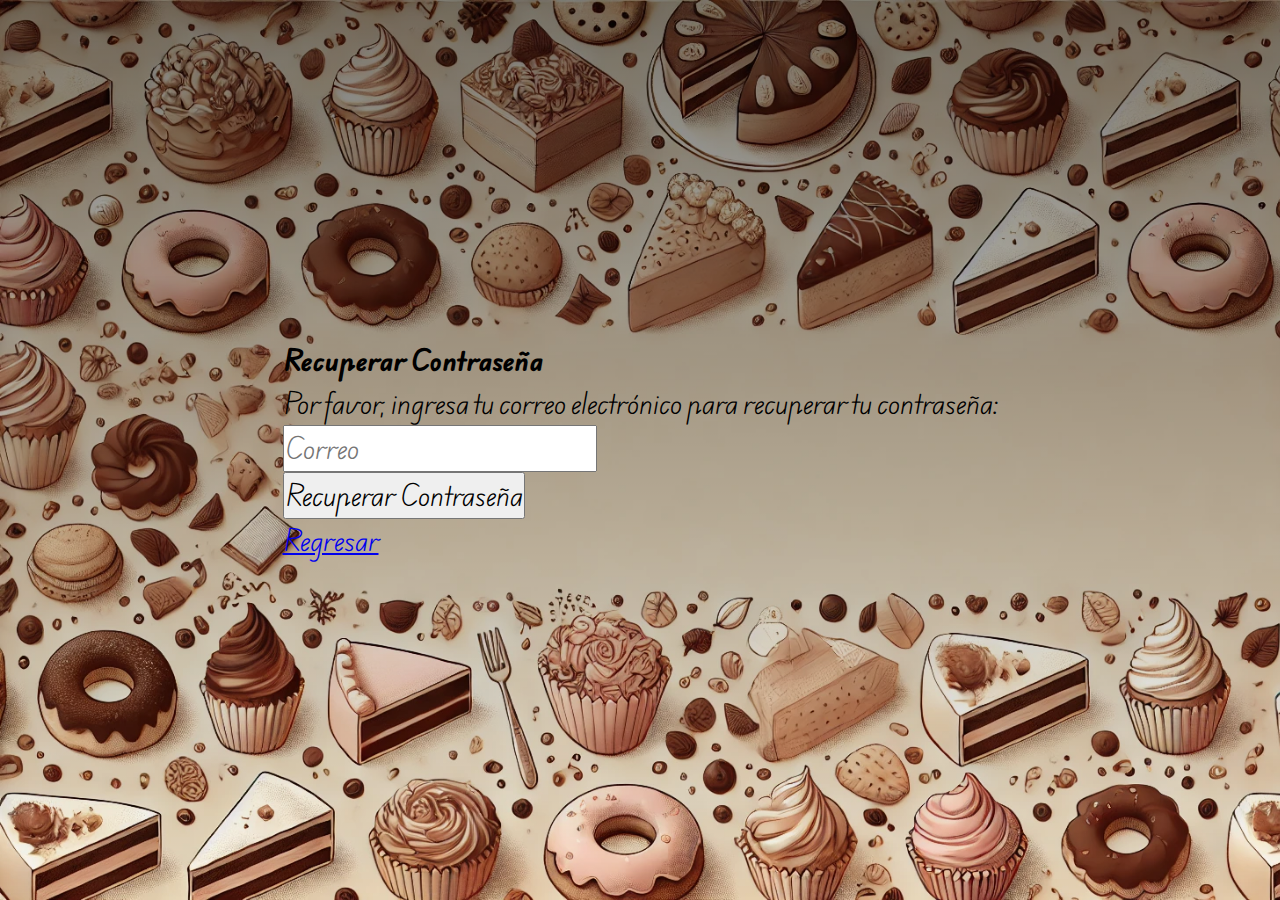
<file: INTEGRADOR/html/recuperar-contrasena.html>
<!DOCTYPE html>
<html lang="en">
<head>
    <meta charset="UTF-8">
    <meta name="viewport" content="width=device-width, initial-scale=1.0">
    <link rel="stylesheet" href="../CSS/index.css">
    <link rel="stylesheet" href="../CSS/portada-colaborador.css">
    <title>Recuperar Contraseña - Panadería Doña Julia</title>
</head>
<body>
    <div class="container">
        <div class="recover-section">
            <form action="http://localhost/INTEGRADOR/php/recuperar-contrasena.php" method="POST">
                <h2>Recuperar Contraseña</h2>

                <p>Por favor, ingresa tu correo electrónico para recuperar tu contraseña:</p>
                <div class="usuario">
                    <input type="email" name="email" placeholder="Correo" required>
                </div>

                <input type="submit" value="Recuperar Contraseña">

                <div class="links">
                    <a class="atras" href="../html/index.html">Regresar</a>
                </div>
            </form>
        </div>
    </div>
</body>
</html>
</file>
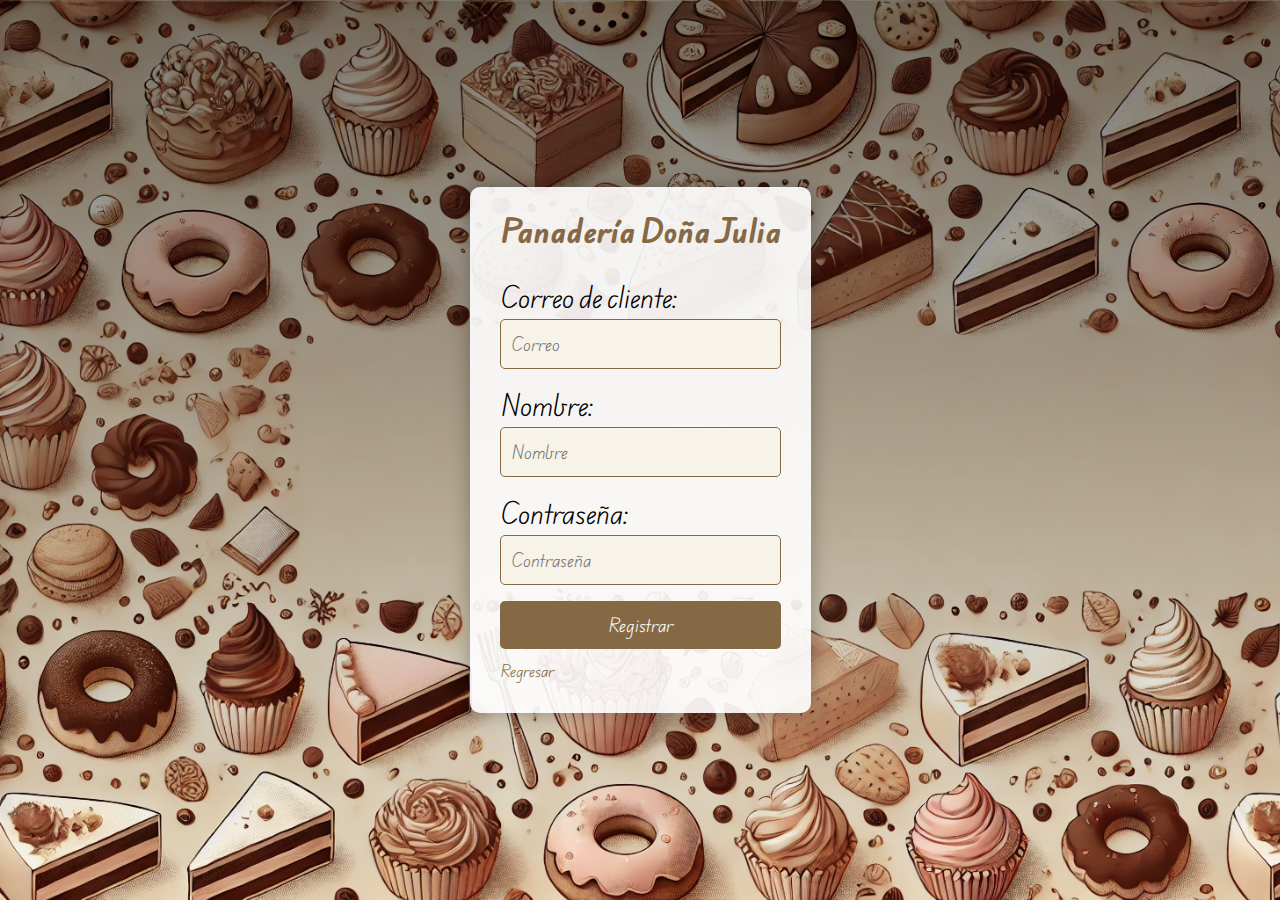
<file: INTEGRADOR/html/registro-cliente.html>
<!DOCTYPE html>
<html lang="en">
<head>
    <meta charset="UTF-8">
    <meta name="viewport" content="width=device-width, initial-scale=1.0">
    <link rel="stylesheet" href="../CSS/index.css">
    <link rel="stylesheet" href="../CSS/portada-colaborador.css">
    <script src="../js/index.js" defer></script>
    <title>Registro - Panadería Doña Julia</title>
</head>
<body>
    <div class="container">
        <div class="login-section">
            <form action="http://localhost/INTEGRADOR/php/registrar.php"  id="registroForm" method="post">
                <h2>Panadería Doña Julia</h2>
                <div class="usuario">
                    <p>Correo de cliente:</p>
                    <input type="email" name="cod_usuario" placeholder="Correo" required>
                </div>

                <div class="usuario">
                    <p>Nombre:</p>
                    <input type="text" name="nombre" placeholder="Nombre" required>
                </div>

                <div class="contrasena">
                    <p>Contraseña:</p>
                    <input type="password" name="contraseña" placeholder="Contraseña" required>
                </div>

                <input type="submit" value="Registrar" name="Ingresar">

                <div class="links">
                    <a class="atras" href="../html/login-cliente.html">Regresar</a>
                </div>
            </form>
            <div id="response"></div> <!-- Div para mostrar la respuesta -->
        </div>
    </div>


    <script>
        document.querySelector('#login-form').addEventListener('submit', async (e) => {
            e.preventDefault();

            const email = document.querySelector('#email').value;
            const password = document.querySelector('#password').value;

            try {
                const response = await fetch('http://localhost/INTEGRADOR/php/login.php', {
                    method: 'POST',
                    headers: { 'Content-Type': 'application/json' },
                    body: JSON.stringify({ email, password })
                });

                const data = await response.json();

                if (data.success) {
                    // Guardar el correo en sessionStorage (o localStorage si prefieres)
                    sessionStorage.setItem('userEmail', data.email); // Guarda el correo en sessionStorage
                    alert('Inicio de sesión exitoso');
                    window.location.href = '../html/home.html'; // Redirige al home
                } else {
                    alert('Error de inicio de sesión: ' + data.message);
                }
            } catch (error) {
                console.error('Error:', error);
                alert('Hubo un problema al iniciar sesión.');
            }
        });
    </script>

</body>
</html>
</file>
<file: INTEGRADOR/CSS/index.css>
@import url('https://fonts.googleapis.com/css2?family=Edu+AU+VIC+WA+NT+Hand:wght@400..700&family=Inter:ital,opsz,wght@0,14..32,100..900;1,14..32,100..900&display=swap');
@import url('https://fonts.googleapis.com/css2?family=Edu+AU+VIC+WA+NT+Hand:wght@400..700&family=Inter:wght@100..900&display=swap');

* {
    margin: 0;
    padding: 0;
    box-sizing: border-box;
    font-family: "Edu AU VIC WA NT Hand", cursive;
    font-optical-sizing: auto;
    font-size: 25px;
}


.contenido button {
    font-family: "Inter", sans-serif;
    font-optical-sizing: auto;
}

body {
    background: linear-gradient(to top, transparent, rgba(0, 0, 0, 0.5)), url(../recursos/imagenes/Fondo.webp);
    background-size: cover;
    background-attachment: fixed;
    height: 100vh;
    display: flex;
    justify-content: center;
    align-items: center;
}

.contenedor {
    position: relative;
    max-width: 1800px; /* Incrementa el tamaño máximo del contenedor */
    background-color: rgba(0, 0, 0, 0.7);
    border-radius: 20px;
    padding: 60px;
    box-shadow: 0 0 20px rgba(0, 0, 0, 0.2);
    color: #fff;
    display: flex;
    flex-direction: column;
    align-items: center;
}

.contenido {
    text-align: center;
    position: relative;
}

.linea-decorativa {
    display: flex;
    justify-content: center;
    margin-bottom: 20px;
}

.circulo {
    width: 10px;
    height: 10px;
    background-color: white;
    border-radius: 50%;
    margin: 0 5px;
}

/* Animaciones */
@keyframes fadeIn {
    from {
        opacity: 0;
    }
    to {
        opacity: 1;
    }
}

@keyframes slideUp {
    from {
        transform: translateY(0px);
        opacity: 0;
    }
    to {
        transform: translateY(0);
        opacity: 1;
    }
}

/* Aplicación de Animaciones Solo Una Vez */
.fade-in.animate-once {
    animation: fadeIn 1s ease-in-out forwards;
}

.slide-up.animate-once {
    animation: slideUp 1s ease-in-out forwards;
}

.left img {
    max-width: 100%;
    height: auto;
    margin-bottom: 20px;
}

.left h1 {
    font-size: 36px;
    margin-bottom: 20px;
}

.left p {
    font-size: 20px;
    margin-bottom: 20px;
    line-height: 1.5;
}

.botones button {
    padding: 10px 20px;
    background-color: #856945;
    border: none;
    border-radius: 5px;
    color: white;
    cursor: pointer;
    margin: 10px;
    font-size: 16px;
    font-family: "Inter", sans-serif !important;
}

.redes {
    display: flex;
    justify-content: center;
    gap: 20px;
    margin-top: 20px;
}

.redes a {
    color: white;
    text-decoration: none;
    font-size: 24px;
}

.contene-fotos {
    display: flex;
    flex-direction: column;
    align-items: flex-end;
    gap: 0px; /* Mantén el espacio entre las imágenes */
    position: absolute;
    right: -350px; /* Mueve las imágenes más a la derecha */
    top: 50%;
    transform: translateY(-50%);
}

.contene-fotos img {
    width: 250px;
    height: 250px;
    object-fit: cover;
    border-radius: 10px;
}
</file>
<file: INTEGRADOR/lib/fpdf/fpdf.css>
body {font-family:"Times New Roman",serif}
h1 {font:bold 135% Arial,sans-serif; color:#4000A0; margin-bottom:0.9em}
h2 {font:bold 95% Arial,sans-serif; color:#900000; margin-top:1.5em; margin-bottom:1em}
dl.param dt {text-decoration:underline}
dl.param dd {margin-top:1em; margin-bottom:1em}
dl.param ul {margin-top:1em; margin-bottom:1em}
tt, code, kbd {font-family:"Courier New",Courier,monospace; font-size:82%}
div.source {margin-top:1.4em; margin-bottom:1.3em}
div.source pre {display:table; border:1px solid #24246A; width:100%; margin:0em; font-family:inherit; font-size:100%}
div.source code {display:block; border:1px solid #C5C5EC; background-color:#F0F5FF; padding:6px; color:#000000}
div.doc-source {margin-top:1.4em; margin-bottom:1.3em}
div.doc-source pre {display:table; width:100%; margin:0em; font-family:inherit; font-size:100%}
div.doc-source code {display:block; background-color:#E0E0E0; padding:4px}
.kw {color:#000080; font-weight:bold}
.str {color:#CC0000}
.cmt {color:#008000}
p.demo {text-align:center; margin-top:-0.9em}
a.demo {text-decoration:none; font-weight:bold; color:#0000CC}
a.demo:link {text-decoration:none; font-weight:bold; color:#0000CC}
a.demo:hover {text-decoration:none; font-weight:bold; color:#0000FF}
a.demo:active {text-decoration:none; font-weight:bold; color:#0000FF}
</file>
<file: INTEGRADOR/CSS/carga.css>
body{
    margin: 0;
    padding: 0;
    background: linear-gradient(to top, transparent, rgba(0, 0, 0, 0.5)), url(../recursos/imagenes/Fondo.webp);
    color: aliceblue;
    height: 100vh;
}
body, .cubo, .loading{
    display: flex;
    justify-content: center;
    align-items:center;
}
.container{
    width: 20%;
    height: 300px;
}
.cubo{
    height: 60%;
    transform-style: preserve-3d;
    animation: rotar 8s linear infinite;  
}
.cubo > span{
    position: absolute;
    width: 4em;
    height: 4em;
    border: 2px solid white;
    box-shadow: inset 0px 0px 15px 5px rgba(255, 48, 41, 0.774), 0px
    0px 20px 1px rgba(226, 22, 14, 0.15);
    border-radius: 4px;
}

.cubo>span:nth-child(1){transform: rotateY(90deg)translateZ(2em);
}
.cubo>span:nth-child(2){transform: rotateY(90deg)translateZ(-2em);
}
.cubo>span:nth-child(3){transform: rotateY(90deg)translateZ(-2em);
}
.cubo>span:nth-child(4){transform: rotateY(90deg)translateZ(2em);
}
.cubo>span:nth-child(5){transform: translateZ(-2em);
}
.cubo>span:nth-child(6){transform: translateZ(2em);
}

.loading{
    height: 40%;
}
@keyframes rotar{
    0%{transform: rotateY(0deg)rotateX(0deg);}
    50%{transform: rotateY(360deg)rotateX(360deg);}
    100%{transform: rotateY(0deg)rotateX(0deg);}
}
h1,p{
    text-align: center;
    font-family: Arial;
    font-weight: 100;
    letter-spacing: 2px;
    font-size: 18px;
}
</file>
<file: INTEGRADOR/CSS/cliente.css>
@import url('https://fonts.googleapis.com/css2?family=Roboto:wght@400;700&display=swap');
@import url('https://fonts.googleapis.com/css2?family=Bungee+Inline&display=swap');
header {
    position: sticky;
    top: 0;
    background: var(--background-color); /* Agrega un color de fondo para que el encabezado se vea bien cuando haces scroll */
    z-index: 1000; /* Asegúrate de que el encabezado esté sobre otros elementos */
}
:root{
    --primary-color:#c7a17a;
    --background-color: #c2a27d;
    --dark-color:#151515;

}
html{
    font-size: 62.5%;
    font-family: 'Roboto';
    font-style: normal;
    font-weight: 400;
    font-display: swap;
}
*{
    margin: 0;
    padding: 0;
    box-sizing: border-box;
}

.container{
    max-width: 120rem;
    margin: 0 auto;
}

.heading-1{
    text-align: center;
    font-size: 20px;
    font-weight: 600;
}

/* ***header*/

.container-hero{
    background-size: 100% 100%;
    background-position: 0px 0px,0px 0px,0px 0px,0px 0px,0px 0px;
    background-image: repeating-linear-gradient(315deg, #5A4040FF 92%, #073AFF00 100%),repeating-radial-gradient(75% 75% at 238% 218%, #7E624BFF 30%, #073AFF14 39%),radial-gradient(99% 99% at 109% 2%, #5D493CFF 0%, #073AFF00 100%),radial-gradient(99% 99% at 21% 78%, #543937FF 0%, #073AFF00 100%),radial-gradient(160% 154% at 711px -303px, #614F38FF 0%, #71604CFF 98%);
}

.hero{
    display: flex;
    justify-content: space-between;
    align-items: center;
    padding: 2rem 0;
    
}

/* Asegúrate de que el selector sea correcto */
.customer-support{
    display: flex;
    align-items: center;
    gap: 1rem; 
}

.customer-support i{
    font-size: 3.3rem;
    color: var(--primary-color); 
}
.content-customer-support{
    display: flex;
    flex-direction: column;
}

.content-customer-support .text {
    font-size: 1.4rem;
}

.customer-support .text {
    color: #ffffff; /* Cambia el color del texto a blanco */
}

/* Color de texto para el número de soporte al cliente */
.customer-support .number {
    color: #ffffff; /* Cambia el color del número a blanco */
}

/* Color de texto para el carrito */
.content-shopping-cart .text {
    color: #ffffff; /* Cambia el color del texto del carrito a blanco */
}

/* Color de texto para el número del carrito */
.content-shopping-cart .number {
    color: #ffffff; /* Cambia el color del número del carrito a blanco */
}

.container-logo{
    display: flex;
    align-items: center;
    gap: .5rem;
}
.container-logo h1 a{
    text-decoration: none;
    color: #ffffff;
    text-transform: uppercase;
    letter-spacing: -1px;
    font-family: "Bungee Inline", sans-serif;
    font-weight: 400;
    font-style: normal;
}
.container-logo img{
max-width: 80px; 
height: auto;    
margin-left: 25px;
}

.container-user{
    display: flex;
    gap: 1rem;
    cursor: pointer;
}

.container-user .fa-user{
    color: var(--primary-color);
    padding-right: 2.5rem;
    font-size: 3rem;
    border-right: 1px solid;
}

.container-user .fa-user{
    color: var(--primary-color);
    padding-right: 2.5rem;
    font-size: 3rem;
    border-right: 1px solid #e2e2e2;
}

.container-user .fa-basket-shopping{
    color: var(--primary-color);
    padding-left: 1rem;
    font-size: 3rem;
}

.content-shopping-cart{
    display: flex;
    flex-direction: column;
}

.container-navbar{
   background-color: #c9b796;
}

.navbar{
    display: flex;
    justify-content: space-between;
    align-items: center;
    padding: 1rem 0;
}

.navbar .fa-bars{
    display: none;
}

.menu{
    display: flex;
    gap: 2rem;
}

.menu li{
    list-style: none;
}

.menu a{
    text-decoration: none;
    font-size: 1.3rem;
    color: var(--dark-color);
    font-weight: 600;
    text-transform: uppercase;
    position: relative;
}

.menu a::after{
    content: '';
    width: 1.5rem;
    height: 1px;
    background-color: #7c5748;
    position: absolute;
    bottom: -3px;
    left: 50%;
    transform: translate(-50%,50%);
    opacity: 0;
    transition: all .3s ease;
}
.menu a:hover::after{
    opacity: 1;
}
.menu a:hover{
    color: #fff;
}

.search-form{
    position: relative;
    display: flex;
    align-items: center;
    border: 2px solid #fff;
    border-radius: 2rem;
    background-color: #fff;
    height: 4.4rem;
    overflow: hidden;
}

.search-form input{
    outline: none;
    font-family: inherit;
    border: none;
    width: 25rem;
    font-size: 1.4rem;
    padding: 0 2rem;
    color: #7c5748;
    cursor: pointer;

}
.search-form input::-webkit-search-cancel-button{
    appearance: none;
}
.search-form .btn-search{
    border: none;
    display: flex;
    background-color: #c9b796;
    align-items: center;
    justify-content: center;
    height: 100%;
    padding: 0.5rem;
}
.btn-search{
    font-size: 2rem;
    color: #fff;
}






.banner{
    background-image: url(../recursos/imagenes/banner.png);
    height: 60rem;
    background-size: cover;
    background-position: center;
}
.content-banner{
    max-width: 90rem;
    margin:0 auto;
    padding: 25rem 0;
}
.content-banner p{
    color: #725c42;
    font-size: 20px;
    margin-bottom: 1rem;
    font-weight: 600;
}
.content-banner h2{
    color: black;
    font-size: 3.5rem;
    font-weight: 600;
    line-height: 1.2;
}
.content-banner a {
    margin-top: 2rem;
    font-size: 13px;
    font-weight: 550;
    text-decoration: none;
    color: #fff;
    background-color: var(--primary-color);
    display: inline-block;
    padding: 1.5rem 3rem;
    text-transform: uppercase;
    border-radius: 3rem;
}
.main-content{
    background-color: rgb(255, 242, 222);
}

.container-features{
    display: grid;
    grid-template-columns: repeat(4,1fr);
    gap: 3rem;
    padding: 3rem 0;
}
.card-feature{
    display: flex;
    align-items: center;
    justify-content: center;
    gap: 1.5rem;
    background-color: #fff;
    border-radius: 1rem;
    padding: 1.5rem 0;
}
.card-feature i{
    font-size: 3rem;
    color:var(--primary-color);
}

.feature-content{
    display: flex;
    flex-direction: column;
    gap: 0.5rem;
}
.feature-content span{
    font-weight: 700;
    font-size: 1.2rem;
    color: var(--dark-color);
}
.feature-content p{
    color: #777;
    font-weight: 500;

}

.top-categories{
    display: flex;
    flex-direction: column;
    gap:2rem;
    margin-bottom: 3rem;
}


.container-categories{
    display: grid;
    grid-template-columns: repeat(4,1fr);
    gap: 3rem;
}

.card-category{
    height: 20rem;
    display: flex;
    flex-direction: column;
    align-items: center;
    justify-content: center;
    border-radius: 2rem;
    gap: 2rem;
}
.category-noca{
    background-image: linear-gradient(#00000080, #00000080), url(../recursos/imagenes/tarta.jpg);
    background-size: cover;
    background-position: bottom;
    background-repeat: no-repeat;
    cursor: pointer;
}
.category-fresas{
    background-image: linear-gradient(#00000080, #00000080), url(../recursos/imagenes/crema1.jpg);
    background-size: cover;
    background-position: center;
    background-repeat: no-repeat;
    cursor: pointer;
}
.category-drip{
    background-image: linear-gradient(#00000060, #00000060), url(../recursos/imagenes/mouse.webp);
    background-size: cover;
    background-position: bottom;
    background-repeat: no-repeat;
    cursor: pointer;
    
}
.category-leches{
    background-image: linear-gradient(#00000080, #00000080), url(../recursos/imagenes/PASTEL.webp);
    background-size: cover;
    background-position: center;
    background-repeat: no-repeat;
    cursor: pointer;
    
}
.card-category {
    transition: transform 0.3s ease-in-out; /* Suaviza la transición */
}

.card-category:hover {
    transform: scale(1.1); /* Agranda la tarjeta al 110% */
}

.card-category p{
    font-size: 2.5rem;
    color: #fff;
    text-transform: capitalize;
    position: relative;
    font-weight: 500;
}
.card-category p::after{
    content: '';
    width: 2.5rem;
    height: 2px;
    background-color: #fff;
    position: absolute;
    bottom: -1rem;
    left: 50%;
    transform: translate(-50%,50%);
}
.card-category span{
    font-size: 1.6rem;
    color: #fff;
    cursor: pointer;
    font-weight: 600;
}
.card-category span:hover{
    color: var(--primary-color);
}

.top-products{
    display: flex;
    flex-direction: column;
    gap: 2rem;
    margin-bottom: 3rem;
}

.container-options{
    display: flex;
    justify-content: center;
    gap: 2rem;
    margin-bottom: 1rem;
}
.container-options span{
    color: #777;
    background-color: #fff;
    padding: .8rem 3rem;
    font-size: 1.5rem;
    text-transform: capitalize;
    border-radius: 5rem;
    cursor: pointer;
}
.container-options span:hover{
    background-color: var(--primary-color);
    color: #fff;
}
.container-options span.active{
    background-color: var(--primary-color);
    color: #fff;
}

.container-products{
    display: grid;
    grid-template-columns: repeat(auto-fit, minmax(20rem, 1fr));
    gap: 3rem;
}

.container-img{
    position: relative;
}
.container-img img{
    width: 100%; 
}
.container-img .discount{
   position: absolute;
   left: 0;
   background-color: var(--primary-color);
   color: #fff;
   padding: 2px 1.2rem;
   border-radius: 1rem;
   font-size: 1.2rem;
}
.card-product:hover .discount{
    background-color: red;
}
.button-group{
    display: flex;
    flex-direction: column;
    gap: 1rem;

    position: absolute;
    top: 0;
    right: -2rem;
    z-index: -1;
    transition: all .4s ease;
}
.button-group span{
    border: 1px solid red;
    padding: .8rem;
    display: flex;
    align-items: center;
    justify-content: center;
    border-radius: 50%;
    cursor: pointer;
    transition: all .4s ease;
}
.card-product:hover .button-group{
    z-index: 0;
    right: -1rem;
}
.button-group span:hover{
    background-color: var(--primary-color);
}
.button-group span i{
    font-size: 1.5rem;
    color: var(--primary-color);
}
.button-group span:hover i{
    color: black;
}
.card-product{
    background-color: #fff;
    padding: 2rem 3rem;
    border-radius: 2rem;
    cursor: pointer;
    box-shadow: 0.0 .2px rgba(0, 0, 0, 0.1);
}
.content-card-product{
    display: grid;
    justify-items: center;
    grid-template-columns: 1fr 1fr;
    grid-template-rows: repeat(4,min-content);
    row-gap: 1rem;
}
.content-card-product h3{
    grid-row: 2/3;
    grid-column: 1/-1;

    font-weight: 600;
    font-size: 1.6rem;
    margin-bottom: 1rem;
    cursor: pointer;
}
.content-card-product h3:hover{
    color: var(--primary-color);
}

.stars i{
    font-size: 1.3rem;
    color: var(--primary-color);
}
.stars{
    grid-row: 1/2;
    grid-column: 1/-1;
}
.add-cart{
    justify-self: start;
    border:2px solid red;
    padding: 1rem;
    border-radius: 100%;
    cursor: pointer;
    transition: all .4s ease;

    display: flex;
    align-items: center;
    justify-content: center;

}
.add-cart:hover{
    background-color: var(--primary-color);
}
.add-cart i{
    font-size: 1.5rem;
    color: var(--primary-color);
}
.add-cart:hover i{
    color: rgb(82, 76, 82);
}
.content-card-product .price{
    justify-self: end;
    font-size: 1.7rem;
    font-weight: 600;
}
.content-card-product .price span{
    font-size: 1.5rem;
    font-weight: 400;
    text-decoration: line-through;
    color: #777;
    margin-left: .5rem ;
}
.content-card-product p {
    margin-top: .9rem ;
}
.gallery{
    display: flex;
    grid-template-columns: repeat(4.1fr);
    grid-template-rows: repeat(2,30rem);
    gap: 1.5rem;
    margin-bottom: 3rem;
}

.gallery {
    display: grid;
    grid-template-columns: repeat(4, 1fr); /* 4 columnas iguales */
    grid-template-rows: repeat(2, 30rem); /* 2 filas de 30rem */
    gap: 1.5rem; /* Espacio entre las imágenes */
    margin-bottom: 3rem; /* Margen inferior */
}

.gallery img {
    width: 100%; /* Se ajusta al 100% del contenedor */
    height: 100%; /* Se ajusta al 100% del contenedor */
    object-fit: cover; /* Mantiene la proporción y cubre todo el contenedor */
}

.gallery-img-5 {
    grid-column: 2 / 4; /* Ocupa de la columna 2 a la 4 */
    grid-row: 1 / 3; /* Ocupa de la fila 1 a la 3 */
    width: 100%; /* Ancho al 100% dentro del grid */
    height: 100%; /* Alto al 100% dentro del grid */
}
.blogs{
    display: flex;
    flex-direction: column;
    gap: 2rem;
}
.container-blogs{
    display: grid;
    grid-template-columns: repeat(3,1fr);
    gap: 3rem;
}
.card-blog{
    display: flex;
    flex-direction: column;
    gap: 2rem;
}

.card-blog .container-img{
    border-radius: 2rem;
    cursor: pointer;
    position: relative;
    overflow: hidden;
}

.button-group-blog{
    position: absolute;
    bottom: 1.5rem;
    right: -2.5rem;
    display: flex;
    gap:0.7rem;
    z-index: -1;
    transition: aññ .3s ease;
}
.card-blog:hover .button-group-blog{
    z-index: 0;
    right: 1.5rem;
}
.button-group-blog span{
    background-color: #fff;
    padding: 1rem;
    border-radius: 50%;
    transition: all .4s ease;
    display: flex;
    align-items: center;
    justify-content: center;
}
.button-group-blog span i{
    font-size: 1.3rem;
}
.button-group-blog span:hover{
    background-color: var(--primary-color);
}
.button-group-blog span:hover i{
    color: #fff;
}

.content-blog h3{
    font-size: 1.8rem;
    margin-bottom: 1.7rem;
    color: var(--dark-color);
    font-weight: 500;
    font-weight: 600;
}

.content-blog h3:hover{
    color: var(--primary-color);
    cursor: pointer;
}

.content-blog p{
    margin-top: 1rem;
    font-size: 1.4rem;
    color: #777;
}

.content-blog span{
    color: var(--primary-color);
    font-size: 1.3rem;
}

.btn-read-more{
    padding: 1rem 3rem;
    background-color: var(--primary-color);
    color: #fff;
    text-transform: uppercase;
    font-size: 1.4rem;
    border-radius: 2rem;
    margin: 3rem 0 5rem;
    display: inline-block;
    cursor: pointer;
}

.btn-read-more:hover{
    background-color: rgb(158, 137, 111);
}
.footer{
    background-color: var(--background-color);
}
.container-footer{
    display: flex;
    flex-direction: column;
    gap: 4rem;
    padding: 3rem;
}
.menu-footer{
    display: grid;
    grid-template-columns: repeat(3, 1fr) 30rem;
    gap: 3rem;
    justify-items: center;
}
.title-footer{
    font-family: 600;
    font-size: 1.6rem;
    text-transform: uppercase;
}

.contact-info,
.information,
.newletter{
    display: flex;
    flex-direction: column;
    gap: 2rem;
    font-weight: 600;
}

.contact-info ul,
.information ul{
    display: flex;
    flex-direction: column;
    gap: 1rem;
}
.contact-info ul li,
.information ul li{
    list-style: none;
    color: #fff;
    font-size: 1.4rem;
    font-weight: 300;
}
.information ul li a{
    text-decoration: none;
    color: #fff;
    font-weight: 300;
    cursor: pointer;
}

.information ul li a:hover{
    color: red;
}
.social-icons{
    display: flex;
    gap: 1.5rem;
}
.social-icons span{
    border-radius: 50%;
    width: 3rem;
    height: 3rem;
    display: flex;
    align-items: center;
    justify-content: center;
}
.social-icons span i{
    color: #fff;
    font-size: 1.2rem;
}

.facebook{
    background-color: #3b5998;
}
.instagram{
    background: linear-gradient(#405de6, #833ab4, #c13584, #e1306c, #fd1d1d, #f56040, #fcaf45);
}
.twitter {
    background-color: black;
}
.youtube {
    background-color: #c4302b;
}
.tiktok{
    background-color: #ff51ff;
}
.content p{
    font-size: 1.4rem;
    color: #fff;
    font-weight: 300;
}
.content input{
    outline: none;
    background: none;
    border: none;
    border-bottom: 2px solid #d3b495;
    cursor: pointer;
    padding: 0.5rem 0 1 2rem;
    color: var(--dark-color);
    display: block;
    margin-bottom: 3rem;
    margin-top: 2rem;
    width: 100%;
    font-family: inherit;
}
.content input::-webkit-input-placeholder{
    color: #eee;
}
.content button{
    border: none;
    background-color: #000;
    color: #fff;
    text-transform: uppercase;
    padding: 1rem 3rem;
    border-radius: 2rem;
    font-size: 1.4rem;
    font-family: inherit;
    cursor: pointer;
}
.content button:hover{
    background-color: #5f4b20;
}
.copyright{
    display: flex;
    justify-content: space-between;
    padding-top: 2rem;
    border-top: 1px solid #d2b495;
}
.copyright p {
    font-weight: 600;
    font-size: 1.6rem;
}
@keyframes moveInCircle {
    0% {
        transform: translateX(0) translateY(0);
    }
    25% {
        transform: translateX(10px) translateY(-20px);
    }
    50% {
        transform: translateX(0) translateY(-30px);
    }
    75% {
        transform: translateX(-10px) translateY(-20px);
    }
    100% {
        transform: translateX(0) translateY(0);
    }
}
@keyframes ringEffect {
    0% {
        transform: rotate(0deg) translateX(0) translateY(0);
    }
    25% {
        transform: rotate(10deg) translateX(10px) translateY(-10px);
    }
    50% {
        transform: rotate(-10deg) translateX(-10px) translateY(-10px);
    }
    75% {
        transform: rotate(10deg) translateX(10px) translateY(10px);
    }
    100% {
        transform: rotate(0deg) translateX(0) translateY(0);
    }
}
.whatsapp-container {
    display: flex;
    align-items: center;
    position: fixed;
    bottom: 20px;
    right: 20px;
    z-index: 1000;
    animation: moveInCircle 4s linear infinite; /* Aumenta la duración si el movimiento es muy rápido */
}

.whatsapp-button a {
    display: flex;
    justify-content: center;
    align-items: center;
    width: 60px;
    height: 60px;
    background-color: #25D366;
    border-radius: 50%;
    box-shadow: 0 4px 8px rgba(0, 0, 0, 0.2);
    transition: transform 0.3s ease;
    text-decoration: none;
}

.whatsapp-button i {
    color: white;
    font-size: 35px;
}

.whatsapp-button a:hover {
    transform: scale(1.1);
    animation: ringEffect 1.5s ease-in-out; /* Movimiento de timbre al pasar el mouse */
}

@media (max-width: 768px) {
	html {
		font-size: 55%;
	}

	.hero {
		padding: 2rem;
	}

	.customer-support {
		display: none;
	}

	.content-shopping-cart {
		display: none;
	}

	.navbar {
		padding: 1rem 2rem;
	}

	.navbar .fa-bars {
		display: block;
		color: #fff;
		font-size: 3rem;
	}

	.menu {
		display: none;
	}

	.content-banner {
		max-width: 50rem;
		margin: 0 auto;
		padding: 25rem 0;
	}

	.container-features {
		grid-template-columns: repeat(2, 1fr);
		padding: 3rem 2rem;
	}

	.card-feature {
		padding: 2rem;
	}

	.heading-1 {
		font-size: 2.4rem;
	}

	.card-category {
		height: 12rem;
	}

	.card-category p {
		font-size: 2rem;
		text-align: center;
		line-height: 1;
	}

	.card-category span {
		font-size: 1.4rem;
	}

	.container-options {
		align-items: center;
	}

	.container-options span {
		text-align: center;
		padding: 1rem 2rem;
	}

	.container-products {
		grid-template-columns: repeat(auto-fit, minmax(28rem, 1fr));
	}

	.gallery {
		grid-template-rows: repeat(2, 15rem);
	}

	.container-blogs {
		overflow: hidden;
		grid-template-columns: 1fr 1fr;

		height: 52rem;
	}

	.menu-footer {
		grid-template-columns: repeat(2, 1fr);
	}

	.copyright {
		flex-direction: column;
		justify-content: center;
		align-items: center;
		gap: 1.5rem;
	}
}


@media (max-width: 468px) {
	html {
		font-size: 42.5%;
	}

	.content-banner {
		max-width: 50rem;
		padding: 22rem 0;
	}

	.heading-1 {
		font-size: 2.8rem;
	}

	.card-feature {
		flex-direction: column;
		border-radius: 2rem;
	}

	.feature-content {
		align-items: center;
	}

	.feature-content p {
		font-size: 1.4rem;
		text-align: center;
	}

	.feature-content span {
		font-size: 1.6rem;
		text-align: center;
	}

	.container-options span {
		font-size: 1.8rem;
		padding: 1rem 1.5rem;
		font-weight: 500;
	}

	.container-products {
		grid-template-columns: repeat(auto-fit, minmax(25rem, 1fr));
		gap: 1rem;
	}

	.container-img .discount {
		font-size: 2rem;
	}

	.content-card-product h3 {
		font-size: 2.2rem;
	}

	.gallery {
		grid-template-rows: repeat(2, 20rem);
	}

	.blogs {
		padding: 2rem;
	}

	.container-blogs {
		grid-template-columns: 1fr;
		height: 75rem;
	}

	.content-blog h3 {
		font-size: 2.4rem;
	}

	.content-blog span {
		font-size: 1.8rem;
	}

	.content-blog p {
		font-size: 2.2rem;
	}

	.btn-read-more{
		font-size: 1.8rem;
	}

	.contact-info ul,
	.information ul,
	.my-account ul{
		display: none;
	}

	.contact-info {
		align-items: center;
	}

	.menu-footer{
		grid-template-columns: 1fr;
	}

	.content p{
		font-size: 1.6rem;
	}
}
</file>
<file: INTEGRADOR/CSS/dashboard.css>
body {
  font-size: .875rem;
}

.feather {
  width: 16px;
  height: 16px;
  vertical-align: text-bottom;
}

/*
 * Sidebar
 */

.sidebar {
  position: fixed;
  top: 0;
  /* rtl:raw:
  right: 0;
  */
  bottom: 0;
  /* rtl:remove */
  left: 0;
  z-index: 100; /* Behind the navbar */
  padding: 48px 0 0; /* Height of navbar */
  box-shadow: inset -1px 0 0 rgba(0, 0, 0, .1);
}

@media (max-width: 767.98px) {
  .sidebar {
    top: 5rem;
  }
}

.sidebar-sticky {
  position: relative;
  top: 0;
  height: calc(100vh - 48px);
  padding-top: .5rem;
  overflow-x: hidden;
  overflow-y: auto; /* Scrollable contents if viewport is shorter than content. */
}

.sidebar .nav-link {
  font-weight: 500;
  color: #333;
}

.sidebar .nav-link .feather {
  margin-right: 4px;
  color: #727272;
}

.sidebar .nav-link.active {
  color: #2470dc;
}

.sidebar .nav-link:hover .feather,
.sidebar .nav-link.active .feather {
  color: inherit;
}

.sidebar-heading {
  font-size: .75rem;
  text-transform: uppercase;
}

/*
 * Navbar
 */

.navbar-brand {
  padding-top: .75rem;
  padding-bottom: .75rem;
  font-size: 1rem;
  background-color: rgba(0, 0, 0, .25);
  box-shadow: inset -1px 0 0 rgba(0, 0, 0, .25);
}

.navbar .navbar-toggler {
  top: .25rem;
  right: 1rem;
}

.navbar .form-control {
  padding: .75rem 1rem;
  border-width: 0;
  border-radius: 0;
}

.form-control-dark {
  color: #fff;
  background-color: rgba(255, 255, 255, .1);
  border-color: rgba(255, 255, 255, .1);
}

.form-control-dark:focus {
  border-color: transparent;
  box-shadow: 0 0 0 3px rgba(255, 255, 255, .25);
}
</file>
<file: INTEGRADOR/CSS/portada-colaborador.css>
/* Estilo para el formulario con animación */
.login-section form {
    background-color: rgba(255, 255, 255, 0.9); /* Fondo blanco semitransparente */
    padding: 20px 30px;
    border-radius: 10px;
    box-shadow: 0 0 20px rgba(0, 0, 0, 0.3); /* Sombra para profundidad */
    max-width: 400px;
    margin: auto;
    animation: fadeIn 1s ease-in-out, slideUp 1s ease-in-out; /* Aplicando animaciones */
}

.login-section h2 {
    font-size: 28px;
    color: #856945; /* Combina con el color de los botones */
    text-align: center;
    margin-bottom: 20px;
}

.login-section input[type="text"],
.login-section input[type="password"],
.login-section input[type="email"] {
    width: 100%;
    padding: 10px;
    margin-bottom: 15px;
    border: 1px solid #856945; /* Borde del mismo color que los botones */
    border-radius: 5px;
    background-color: #f7f3e9; /* Fondo claro que combina con la página */
    color: #333; /* Texto oscuro para buena legibilidad */
    font-size: 16px;
}

.login-section input[type="submit"] {
    width: 100%;
    padding: 10px;
    background-color: #856945;
    border: none;
    border-radius: 5px;
    color: white;
    cursor: pointer;
    font-size: 16px;
    transition: background-color 0.3s ease;
}

.login-section input[type="submit"]:hover {
    background-color: #6f5433; /* Color más oscuro al pasar el mouse */
}

.login-section .links {
    margin-top: 10px;
}

.login-section .links a {
    display: block; /* Hacer que los enlaces sean bloques para alinearlos verticalmente */
    color: #856945;
    text-decoration: none;
    font-size: 14px; /* Tamaño de fuente más pequeño */
    margin-bottom: 10px; /* Espacio entre los enlaces */
}

.login-section .links a:hover {
    text-decoration: underline;
}

/* Animaciones */
@keyframes fadeIn {
    from {
        opacity: 0;
    }
    to {
        opacity: 1;
    }
}

@keyframes slideUp {
    from {
        transform: translateY(20px);
        opacity: 0;
    }
    to {
        transform: translateY(0);
        opacity: 1;
    }
}
</file>
<file: INTEGRADOR/CSS/Cproducto.css>
@import url('https://fonts.googleapis.com/css2?family=Roboto:wght@400;700&display=swap');
@import url('https://fonts.googleapis.com/css2?family=Bungee+Inline&display=swap');
header {
    position: sticky;
    top: 0;
    background: var(--background-color); 
    z-index: 1000; 
}
:root{
    --primary-color:#c7a17a;
    --background-color: #c2a27d;
    --dark-color:#151515;

}
html{
    font-size: 62.5%;
    font-family: 'Roboto';
    font-style: normal;
    font-weight: 400;
    font-display: swap;
}
*{
    margin: 0;
    padding: 0;
    box-sizing: border-box;
}

.container{
    max-width: 120rem;
    margin: 0 auto;
}

.heading-1{
    text-align: center;
    font-size: 20px;
    font-weight: 600;
}



.container-hero{
    background-size: 100% 100%;
    background-position: 0px 0px,0px 0px,0px 0px,0px 0px,0px 0px;
    background-image: repeating-linear-gradient(315deg, #5A4040FF 92%, #073AFF00 100%),repeating-radial-gradient(75% 75% at 238% 218%, #7E624BFF 30%, #073AFF14 39%),radial-gradient(99% 99% at 109% 2%, #5D493CFF 0%, #073AFF00 100%),radial-gradient(99% 99% at 21% 78%, #543937FF 0%, #073AFF00 100%),radial-gradient(160% 154% at 711px -303px, #614F38FF 0%, #71604CFF 98%);
}

.hero{
    display: flex;
    justify-content: space-between;
    align-items: center;
    padding: 2rem 0;
    
}


.customer-support{
    display: flex;
    align-items: center;
    gap: 1rem; 
}

.customer-support i{
    font-size: 3.3rem;
    color: var(--primary-color); 
}
.content-customer-support{
    display: flex;
    flex-direction: column;
}

.content-customer-support .text {
    font-size: 1.4rem;
}

.customer-support .text {
    color: #ffffff; 
}


.customer-support .number {
    color: #ffffff; 
}

.content-shopping-cart .text {
    color: #ffffff; 
}


.content-shopping-cart .number {
    color: #ffffff; 
}

.container-logo{
    display: flex;
    align-items: center;
    gap: .5rem;
}
.container-logo h1 a{
    text-decoration: none;
    color: #ffffff;
    text-transform: uppercase;
    letter-spacing: -1px;
    font-family: "Bungee Inline", sans-serif;
    font-weight: 400;
    font-style: normal;
}
.container-logo img{
max-width: 80px; 
height: auto;    
margin-left: 25px;
}

.container-user{
    display: flex;
    gap: 1rem;
    cursor: pointer;
}

.container-user .fa-user{
    color: var(--primary-color);
    padding-right: 2.5rem;
    font-size: 3rem;
    border-right: 1px solid;
}

.container-user .fa-user{
    color: var(--primary-color);
    padding-right: 2.5rem;
    font-size: 3rem;
    border-right: 1px solid #e2e2e2;
}

.container-user .fa-cart-shopping{
    color: var(--primary-color);
    padding-left: 1rem;
    font-size: 3rem;
}

.content-shopping-cart{
    display: flex;
    flex-direction: column;
}

.container-navbar{
   background-color: #c9b796;
}

.navbar{
    display: flex;
    justify-content: space-between;
    align-items: center;
    padding: 1rem 0;
}

.navbar .fa-bars{
    display: none;
}

.menu{
    display: flex;
    gap: 2rem;
}

.menu li{
    list-style: none;
}

.menu a{
    text-decoration: none;
    font-size: 1.3rem;
    color: var(--dark-color);
    font-weight: 600;
    text-transform: uppercase;
    position: relative;
}

.menu a::after{
    content: '';
    width: 1.5rem;
    height: 1px;
    background-color: #7c5748;
    position: absolute;
    bottom: -3px;
    left: 50%;
    transform: translate(-50%,50%);
    opacity: 0;
    transition: all .3s ease;
}
.menu a:hover::after{
    opacity: 1;
}
.menu a:hover{
    color: #fff;
}

.search-form{
    position: relative;
    display: flex;
    align-items: center;
    border: 2px solid #fff;
    border-radius: 2rem;
    background-color: #fff;
    height: 4.4rem;
    overflow: hidden;
}

.search-form input{
    outline: none;
    font-family: inherit;
    border: none;
    width: 25rem;
    font-size: 1.4rem;
    padding: 0 2rem;
    color: #7c5748;
    cursor: pointer;

}
.search-form input::-webkit-search-cancel-button{
    appearance: none;
}
.search-form .btn-search{
    border: none;
    display: flex;
    background-color: #c9b796;
    align-items: center;
    justify-content: center;
    height: 100%;
    padding: 0.5rem;
}
.btn-search{
    font-size: 2rem;
    color: #fff;
}
.banner{
    height: 30rem;
    background-size: cover;
    background-position: center;
    margin-bottom: 0%;
}
.content-banner{
    max-width: 90rem;
    margin:0 auto;
    padding: 25rem 0;
}
.content-banner p{
    color: #725c42;
    font-size: 20px;
    margin-bottom: 1rem;
    font-weight: 600;
}
.content-banner h2{
    color: black;
    font-size: 3.5rem;
    font-weight: 600;
    line-height: 1.2;
}
.content-banner a {
    margin-top: 2rem;
    font-size: 13px;
    font-weight: 550;
    text-decoration: none;
    color: #fff;
    background-color: var(--primary-color);
    display: inline-block;
    padding: 1.5rem 3rem;
    text-transform: uppercase;
    border-radius: 3rem;
}
.main-content{
    background-color: rgb(255, 242, 222);
}

.container-features{
    display: grid;
    grid-template-columns: repeat(4,1fr);
    gap: 3rem;
    padding: 3rem 0;
}
.card-feature{
    display: flex;
    align-items: center;
    justify-content: center;
    gap: 1.5rem;
    background-color: #fff;
    border-radius: 1rem;
    padding: 1.5rem 0;
}
.card-feature i{
    font-size: 3rem;
    color:var(--primary-color);
}

.feature-content{
    display: flex;
    flex-direction: column;
    gap: 0.5rem;
}
.feature-content span{
    font-weight: 700;
    font-size: 1.2rem;
    color: var(--dark-color);
}
.feature-content p{
    color: #777;
    font-weight: 500;

}

.top-categories{
    display: flex;
    flex-direction: column;
    gap:2rem;
    margin-bottom: 3rem;
}


.container-categories{
    display: grid;
    grid-template-columns: repeat(4,1fr);
    gap: 3rem;
}

.card-category{
    height: 20rem;
    display: flex;
    flex-direction: column;
    align-items: center;
    justify-content: center;
    border-radius: 2rem;
    gap: 2rem;
}
.category-noca{
    background-image: linear-gradient(#00000080, #00000080), url(../recursos/imagenes/tarta.jpg);
    background-size: cover;
    background-position: bottom;
    background-repeat: no-repeat;
    cursor: pointer;
}
.category-fresas{
    background-image: linear-gradient(#00000080, #00000080), url(../recursos/imagenes/crema1.jpg);
    background-size: cover;
    background-position: center;
    background-repeat: no-repeat;
    cursor: pointer;
}
.category-drip{
    background-image: linear-gradient(#00000060, #00000060), url(../recursos/imagenes/mouse.webp);
    background-size: cover;
    background-position: bottom;
    background-repeat: no-repeat;
    cursor: pointer;
    
}
.category-leches{
    background-image: linear-gradient(#00000080, #00000080), url(../recursos/imagenes/PASTEL.webp);
    background-size: cover;
    background-position: center;
    background-repeat: no-repeat;
    cursor: pointer;
    
}
.card-category {
    transition: transform 0.3s ease-in-out; 
}

.card-category:hover {
    transform: scale(1.1); 
}

.card-category p{
    font-size: 2.5rem;
    color: #fff;
    text-transform: capitalize;
    position: relative;
    font-weight: 500;
}
.card-category p::after{
    content: '';
    width: 2.5rem;
    height: 2px;
    background-color: #fff;
    position: absolute;
    bottom: -1rem;
    left: 50%;
    transform: translate(-50%,50%);
}
.card-category span{
    font-size: 1.6rem;
    color: #fff;
    cursor: pointer;
    font-weight: 600;
}
.card-category span:hover{
    color: var(--primary-color);
}

.top-products{
    display: flex;
    flex-direction: column;
    gap: 2rem;
    margin-bottom: 3rem;
}

.container-options{
    display: flex;
    justify-content: center;
    gap: 2rem;
    margin-bottom: 1rem;
}
.container-options span{
    color: #777;
    background-color: #fff;
    padding: .8rem 3rem;
    font-size: 1.5rem;
    text-transform: capitalize;
    border-radius: 5rem;
    cursor: pointer;
}
.container-options span:hover{
    background-color: var(--primary-color);
    color: #fff;
}
.container-options span.active{
    background-color: var(--primary-color);
    color: #fff;
}

.container-products{
    display: grid;
    grid-template-columns: repeat(auto-fit, minmax(20rem, 1fr));
    gap: 3rem;
}

.container-img{
    position: relative;
}
.container-img img{
    width: 100%; 
}
.container-img .discount{
   position: absolute;
   left: 0;
   background-color: var(--primary-color);
   color: #fff;
   padding: 2px 1.2rem;
   border-radius: 1rem;
   font-size: 1.2rem;
}
.card-product:hover .discount{
    background-color: red;
}
.button-group{
    display: flex;
    flex-direction: column;
    gap: 1rem;

    position: absolute;
    top: 0;
    right: -2rem;
    z-index: -1;
    transition: all .4s ease;
}
.button-group span{
    border: 1px solid red;
    padding: .8rem;
    display: flex;
    align-items: center;
    justify-content: center;
    border-radius: 50%;
    cursor: pointer;
    transition: all .4s ease;
}
.card-product:hover .button-group{
    z-index: 0;
    right: -1rem;
}
.button-group span:hover{
    background-color: var(--primary-color);
}
.button-group span i{
    font-size: 1.5rem;
    color: var(--primary-color);
}
.button-group span:hover i{
    color: black;
}
.card-product{
    background-color: #fff;
    padding: 2rem 3rem;
    border-radius: 2rem;
    cursor: pointer;
    box-shadow: 0.0 .2px rgba(0, 0, 0, 0.1);
}
.container-products {
    display: grid;
    grid-template-columns: repeat(4, 1fr); 
    grid-template-rows: repeat(3, auto); 
    gap: 20px; 
}
.content-card-product{
    display: grid;
    justify-items: center;
    grid-template-columns: 1fr 1fr;
    grid-template-rows: repeat(4fr,min-content);
    row-gap: 1rem;
}
.content-card-product h3{
    grid-row: 2/3;
    grid-column: 1/-1;
    font-weight: 600;
    font-size: 1.6rem;
    margin-bottom: 1rem;
    cursor: pointer;
}
.content-card-product h3:hover{
    color: var(--primary-color);
}

.stars i{
    font-size: 1.3rem;
    color: var(--primary-color);
}
.stars{
    grid-row: 1/2;
    grid-column: 1/-1;
}
.add-cart{
    justify-self: start;
    border:2px solid red;
    padding: 1rem;
    border-radius: 100%;
    cursor: pointer;
    transition: all .4s ease;

    display: flex;
    align-items: center;
    justify-content: center;

}
.add-cart:hover{
    background-color: var(--primary-color);
}
.add-cart i{
    font-size: 1.5rem;
    color: var(--primary-color);
}
.add-cart:hover i{
    color: rgb(82, 76, 82);
}
.content-card-product .price{
    justify-self: end;
    font-size: 1.7rem;
    font-weight: 600;
}
.content-card-product .price span{
    font-size: 1.5rem;
    font-weight: 400;
    text-decoration: line-through;
    color: #777;
    margin-left: .5rem ;
}
.content-card-product p {
    margin-top: .9rem ;
}
.gallery{
    display: flex;
    grid-template-columns: repeat(4.1fr);
    grid-template-rows: repeat(2,30rem);
    gap: 1.5rem;
    margin-bottom: 3rem;
}

.gallery {
    display: grid;
    grid-template-columns: repeat(4, 1fr); 
    grid-template-rows: repeat(2, 30rem); 
    gap: 1.5rem; 
    margin-bottom: 3rem; 
}

.gallery img {
    width: 100%;
    height: 100%; 
    object-fit: cover; 
}

.gallery-img-5 {
    grid-column: 2 / 4; 
    grid-row: 1 / 3; 
    width: 100%; 
    height: 100%; 
}
.blogs{
    display: flex;
    flex-direction: column;
    gap: 2rem;
}
.container-blogs{
    display: grid;
    grid-template-columns: repeat(3,1fr);
    gap: 3rem;
}
.card-blog{
    display: flex;
    flex-direction: column;
    gap: 2rem;
}

.card-blog .container-img{
    border-radius: 2rem;
    cursor: pointer;
    position: relative;
    overflow: hidden;
}

.button-group-blog{
    position: absolute;
    bottom: 1.5rem;
    right: -2.5rem;
    display: flex;
    gap:0.7rem;
    z-index: -1;
    transition: aññ .3s ease;
}
.card-blog:hover .button-group-blog{
    z-index: 0;
    right: 1.5rem;
}
.button-group-blog span{
    background-color: #fff;
    padding: 1rem;
    border-radius: 50%;
    transition: all .4s ease;
    display: flex;
    align-items: center;
    justify-content: center;
}
.button-group-blog span i{
    font-size: 1.3rem;
}
.button-group-blog span:hover{
    background-color: var(--primary-color);
}
.button-group-blog span:hover i{
    color: #fff;
}

.content-blog h3{
    font-size: 1.8rem;
    margin-bottom: 1.7rem;
    color: var(--dark-color);
    font-weight: 500;
    font-weight: 600;
}

.content-blog h3:hover{
    color: var(--primary-color);
    cursor: pointer;
}

.content-blog p{
    margin-top: 1rem;
    font-size: 1.4rem;
    color: #777;
}

.content-blog span{
    color: var(--primary-color);
    font-size: 1.3rem;
}

.btn-read-more{
    padding: 1rem 3rem;
    background-color: var(--primary-color);
    color: #fff;
    text-transform: uppercase;
    font-size: 1.4rem;
    border-radius: 2rem;
    margin: 3rem 0 5rem;
    display: inline-block;
    cursor: pointer;
}

.btn-read-more:hover{
    background-color: rgb(158, 137, 111);
}
.footer{
    background-color: var(--background-color);
}
.container-footer{
    display: flex;
    flex-direction: column;
    gap: 4rem;
    padding: 3rem;
}
.menu-footer{
    display: grid;
    grid-template-columns: repeat(3, 1fr) 30rem;
    gap: 3rem;
    justify-items: center;
}
.title-footer{
    font-family: 600;
    font-size: 1.6rem;
    text-transform: uppercase;
}

.contact-info,
.information,
.newletter{
    display: flex;
    flex-direction: column;
    gap: 2rem;
    font-weight: 600;
}

.contact-info ul,
.information ul{
    display: flex;
    flex-direction: column;
    gap: 1rem;
}
.contact-info ul li,
.information ul li{
    list-style: none;
    color: #fff;
    font-size: 1.4rem;
    font-weight: 300;
}
.information ul li a{
    text-decoration: none;
    color: #fff;
    font-weight: 300;
    cursor: pointer;
}

.information ul li a:hover{
    color: red;
}
.social-icons{
    display: flex;
    gap: 1.5rem;
}
.social-icons span{
    border-radius: 50%;
    width: 3rem;
    height: 3rem;
    display: flex;
    align-items: center;
    justify-content: center;
}
.social-icons span i{
    color: #fff;
    font-size: 1.2rem;
}

.facebook{
    background-color: #3b5998;
}
.instagram{
    background: linear-gradient(#405de6, #833ab4, #c13584, #e1306c, #fd1d1d, #f56040, #fcaf45);
}
.twitter {
    background-color: black;
}
.youtube {
    background-color: #c4302b;
}
.tiktok{
    background-color: #ff51ff;
}
.content p{
    font-size: 1.4rem;
    color: #fff;
    font-weight: 300;
}
.content input{
    outline: none;
    background: none;
    border: none;
    border-bottom: 2px solid #d3b495;
    cursor: pointer;
    padding: 0.5rem 0 1 2rem;
    color: var(--dark-color);
    display: block;
    margin-bottom: 3rem;
    margin-top: 2rem;
    width: 100%;
    font-family: inherit;
}
.content input::-webkit-input-placeholder{
    color: #eee;
}
.content button{
    border: none;
    background-color: #000;
    color: #fff;
    text-transform: uppercase;
    padding: 1rem 3rem;
    border-radius: 2rem;
    font-size: 1.4rem;
    font-family: inherit;
    cursor: pointer;
}
.content button:hover{
    background-color: #5f4b20;
}
.copyright{
    display: flex;
    justify-content: space-between;
    padding-top: 2rem;
    border-top: 1px solid #d2b495;
}
.copyright p {
    font-weight: 600;
    font-size: 1.6rem;
}

.whatsapp-button {
    position: fixed;
    bottom: 20px;
    right: 20px;
    z-index: 1000;
}

.whatsapp-button a {
    display: flex;
    justify-content: center;
    align-items: center;
    width: 60px; 
    height: 60px; 
    background-color: #25D366; 
    border-radius: 50%;
    box-shadow: 0 4px 8px rgba(0, 0, 0, 0.2);
    transition: transform 0.3s ease; 
    text-decoration: none; 
}

.whatsapp-button i {
    color: white;
    font-size: 30px; 
}

.whatsapp-button a:hover {
    transform: scale(1.1); 
}

@media (max-width: 768px) {
	html {
		font-size: 55%;
	}

	.hero {
		padding: 2rem;
	}

	.customer-support {
		display: none;
	}

	.content-shopping-cart {
		display: none;
	}

	.navbar {
		padding: 1rem 2rem;
	}

	.navbar .fa-bars {
		display: block;
		color: #fff;
		font-size: 3rem;
	}

	.menu {
		display: none;
	}

	.content-banner {
		max-width: 50rem;
		margin: 0 auto;
		padding: 25rem 0;
	}

	.container-features {
		grid-template-columns: repeat(2, 1fr);
		padding: 3rem 2rem;
	}

	.card-feature {
		padding: 2rem;
	}

	.heading-1 {
		font-size: 2.4rem;
	}

	.card-category {
		height: 12rem;
	}

	.card-category p {
		font-size: 2rem;
		text-align: center;
		line-height: 1;
	}

	.card-category span {
		font-size: 1.4rem;
	}

	.container-options {
		align-items: center;
	}

	.container-options span {
		text-align: center;
		padding: 1rem 2rem;
	}

	.container-products {
		grid-template-columns: repeat(auto-fit, minmax(28rem, 1fr));
	}

	.gallery {
		grid-template-rows: repeat(2, 15rem);
	}

	.container-blogs {
		overflow: hidden;
		grid-template-columns: 1fr 1fr;

		height: 52rem;
	}

	.menu-footer {
		grid-template-columns: repeat(2, 1fr);
	}

	.copyright {
		flex-direction: column;
		justify-content: center;
		align-items: center;
		gap: 1.5rem;
	}
}


@media (max-width: 468px) {
	html {
		font-size: 42.5%;
	}

	.content-banner {
		max-width: 50rem;
		padding: 22rem 0;
	}

	.heading-1 {
		font-size: 2.8rem;
	}

	.card-feature {
		flex-direction: column;
		border-radius: 2rem;
	}

	.feature-content {
		align-items: center;
	}

	.feature-content p {
		font-size: 1.4rem;
		text-align: center;
	}

	.feature-content span {
		font-size: 1.6rem;
		text-align: center;
	}

	.container-options span {
		font-size: 1.8rem;
		padding: 1rem 1.5rem;
		font-weight: 500;
	}

	.container-products {
		grid-template-columns: repeat(auto-fit, minmax(25rem, 1fr));
		gap: 1rem;
	}

	.container-img .discount {
		font-size: 2rem;
	}

	.content-card-product h3 {
		font-size: 2.2rem;
	}

	.gallery {
		grid-template-rows: repeat(2, 20rem);
	}

	.blogs {
		padding: 2rem;
	}

	.container-blogs {
		grid-template-columns: 1fr;
		height: 75rem;
	}

	.content-blog h3 {
		font-size: 2.4rem;
	}

	.content-blog span {
		font-size: 1.8rem;
	}

	.content-blog p {
		font-size: 2.2rem;
	}

	.btn-read-more{
		font-size: 1.8rem;
	}

	.contact-info ul,
	.information ul,
	.my-account ul{
		display: none;
	}

	.contact-info {
		align-items: center;
	}

	.menu-footer{
		grid-template-columns: 1fr;
	}

	.content p{
		font-size: 1.6rem;
	}
}
@keyframes moveInCircle {
    0% {
        transform: translateX(0) translateY(0);
    }
    25% {
        transform: translateX(10px) translateY(-20px);
    }
    50% {
        transform: translateX(0) translateY(-30px);
    }
    75% {
        transform: translateX(-10px) translateY(-20px);
    }
    100% {
        transform: translateX(0) translateY(0);
    }
}
@keyframes ringEffect {
    0% {
        transform: rotate(0deg) translateX(0) translateY(0);
    }
    25% {
        transform: rotate(10deg) translateX(10px) translateY(-10px);
    }
    50% {
        transform: rotate(-10deg) translateX(-10px) translateY(-10px);
    }
    75% {
        transform: rotate(10deg) translateX(10px) translateY(10px);
    }
    100% {
        transform: rotate(0deg) translateX(0) translateY(0);
    }
}
.whatsapp-container {
    display: flex;
    align-items: center;
    position: fixed;
    bottom: 0px;
    right: 0px;
    z-index: 1000;
    animation: moveInCircle 4s linear infinite; /* Aumenta la duración si el movimiento es muy rápido */
}

.whatsapp-button a {
    display: flex;
    justify-content: center;
    align-items: center;
    width: 60px;
    height: 60px;
    background-color: #25D366;
    border-radius: 50%;
    box-shadow: 0 4px 8px rgba(0, 0, 0, 0.2);
    transition: transform 0.3s ease;
    text-decoration: none;
}

.whatsapp-button i {
    color: white;
    font-size: 35px;
}

.whatsapp-button a:hover {
    transform: scale(1.1);
    animation: ringEffect 1.5s ease-in-out; /* Movimiento de timbre al pasar el mouse */
}

.cart-dropdown {
    display: none;
    position: absolute;
    top: 50px;
    right: 0;
    background-color: white;
    border: 1px solid #ccc;
    padding: 10px;
    width: 250px;
    box-shadow: 0 5px 10px rgba(0, 0, 0, 0.1);
    z-index: 1000;
}

.cart-dropdown.show {
    display: block;
}

.cart-item {
    margin-bottom: 10px;
}

.cart-item h4 {
    margin: 0;
}

.cart-item p {
    margin: 5px 0 0;
}
/* Estilos para la ventana desplegable del carrito */
.container-user {
    position: relative; /* Necesario para que el dropdown se posicione relativo a este contenedor */
}

.cart-dropdown {
    position: absolute;
    top: 100%; /* Coloca el dropdown justo debajo del ícono */
    right: 0; /* Alineado a la derecha del contenedor */
    width: 300px; /* Ajusta el tamaño según tus necesidades */
    background: white;
    border: 1px solid #ccc;
    box-shadow: 0 4px 8px rgba(0, 0, 0, 0.2);
    padding: 10px;
    z-index: 1000; /* Asegúrate de que esté sobre otros elementos */
    display: none; /* Inicialmente oculto */
}

.cart-dropdown h3 {
    margin-top: 0;
}

.cart-items-list {
    list-style-type: none;
    padding: 0;
    margin: 0;
}

.cart-items-list li {
    padding: 8px 0;
    border-bottom: 1px solid #eee;
}

.cart-items-list li:last-child {
    border-bottom: none;
}

/* Contenedor del carrito de compras */
.cart-dropdown {
    position: absolute;
    top: 100%;
    right: 0;
    width: 350px;
    background-color: #fff;
    border: 1px solid #ddd;
    border-radius: 12px;
    box-shadow: 0 8px 16px rgba(0,0,0,0.2);
    overflow: hidden;
    z-index: 1000;
    font-family: 'Roboto', sans-serif;
    transition: all 0.3s ease;
}

/* Encabezado del carrito */
.header-carrito {
    padding: 20px;
    background-color: #f7f7f7;
    border-bottom: 1px solid #e0e0e0;
    text-align: center;
}

.header-carrito h2 {
    margin: 0;
    font-size: 20px;
    color: #333;
    font-weight: 500;
}

/* Sección de productos del carrito */
.carrito-items {
    max-height: 350px;
    overflow-y: auto;
    padding: 15px;
    border-bottom: 1px solid #e0e0e0;
}

/* Elemento del producto en el carrito */
.carrito-item {
    display: flex;
    align-items: center;
    padding: 15px 10px;
    border-bottom: 1px solid #f0f0f0;
    transition: background-color 0.2s ease;
}

.carrito-item:hover {
    background-color: #fafafa;
}

.carrito-item img {
    width: 80px;
    height: 80px;
    object-fit: cover;
    border-radius: 8px;
    margin-right: 15px;
}

.carrito-item-detalles {
    flex: 1;
}

.carrito-item-titulo {
    font-weight: 600;
    margin-bottom: 5px;
    color: #444;
}

.selector-cantidad {
    display: flex;
    align-items: center;
    margin-bottom: 5px;
}

.selector-cantidad i {
    cursor: pointer;
    font-size: 16px;
    color: #555;
    transition: color 0.2s ease;
}

.selector-cantidad i:hover {
    color: #333;
}

.carrito-item-cantidad {
    width: 50px;
    text-align: center;
    border: 1px solid #ddd;
    border-radius: 4px;
    margin: 0 8px;
    padding: 4px;
}

.carrito-item-precio {
    color: #444;
    font-weight: 600;
}

.btn-eliminar {
    cursor: pointer;
    color: #e74c3c;
    font-size: 18px;
    transition: color 0.2s ease;
}

.btn-eliminar:hover {
    color: #c0392b;
}

/* Sección del total y botón de pago */
.carrito-total {
    padding: 15px;
    text-align: center;
    background-color: #f7f7f7;
}

.carrito-total .fila {
    display: flex;
    justify-content: space-between;
    margin-bottom: 15px;
    font-size: 16px;
}

.carrito-precio-total {
    font-size: 20px;
    font-weight: 700;
    color: #333;
}

.btn-pagar {
    background-color: #3498db;
    color: #fff;
    border: none;
    border-radius: 6px;
    padding: 12px 20px;
    font-size: 18px;
    cursor: pointer;
    width: 100%;
    transition: background-color 0.3s ease, transform 0.2s ease;
}

.btn-pagar:hover {
    background-color: #2980b9;
    transform: scale(1.02);
}
</file>
